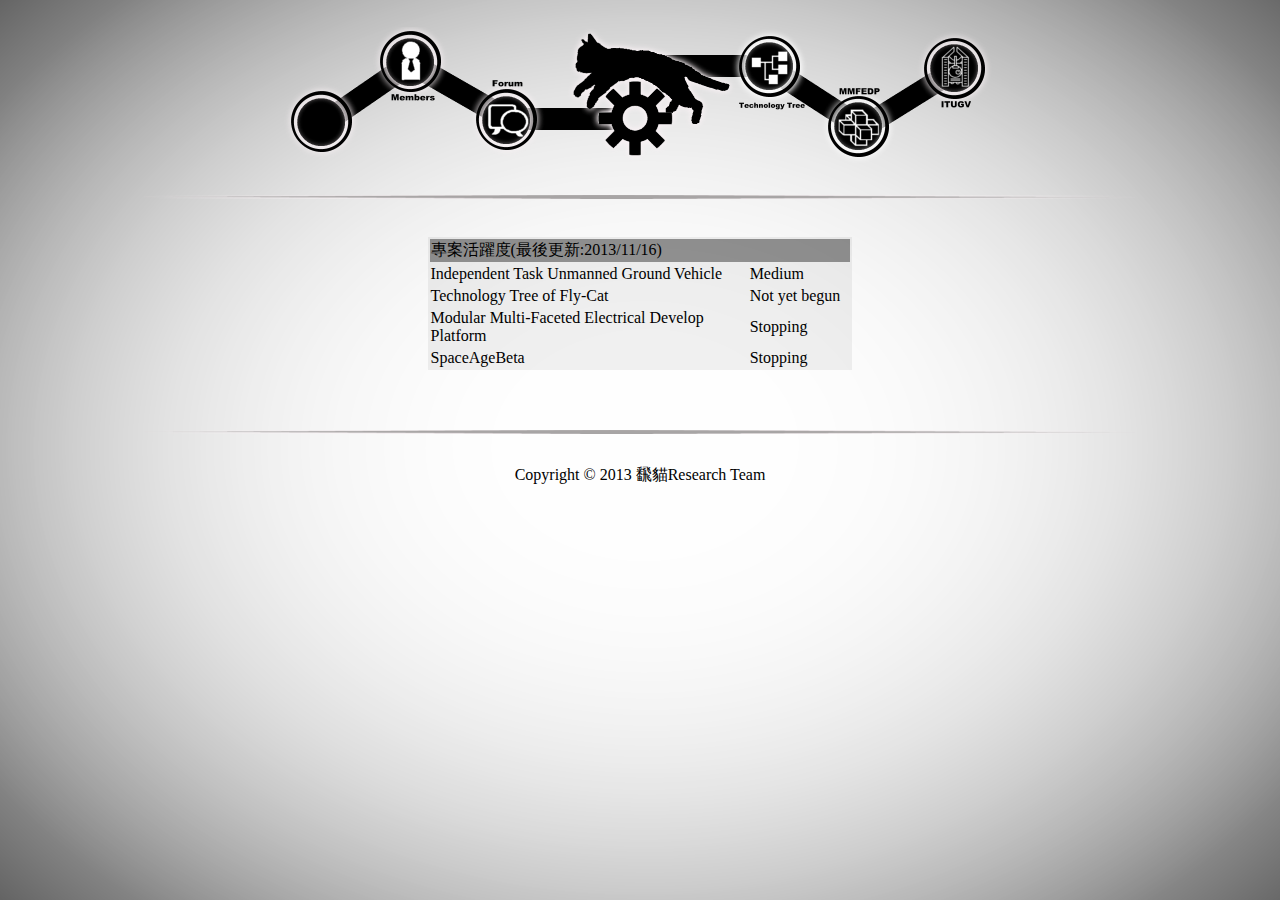
<file: docs/index.html>
<!DOCTYPE html PUBLIC "-//W3C//DTD XHTML 1.0 Transitional//EN" "http://www.w3.org/TR/xhtml1/DTD/xhtml1-transitional.dtd">
<html xmlns="http://www.w3.org/1999/xhtml">
<head>
<meta http-equiv="Content-Type" content="text/html; charset=utf-8" />
<title>Fly-Cat Research Team Data Management System</title>
<link href='ico.ico' rel='bookmark'/>
<link href='ico.ico' rel='shortcut icon'/>
<link href='ico.ico' rel='icon' type='image/gif'/>
<link type="text/css" rel="stylesheet" href="css/style.css">
</head>
<body bgcolor="white" background="images/Background.png" text="black" link=#3C3C3C vlink=#666666 alink=#CCCCCC bgproperties="fixed">
<div align="center">
  <table>
    <tr>
      <td><p align="center"><span style="font-size:28pt;"><img src="images/logo.png" alt="" width="800" height="137" border="0" usemap="#Map" /></span></p>
        <p align="center">
          <map name="Map" id="Map">
            <area shape="circle" coords="171,35,28" href="Members.html" alt="members" />
            <area shape="circle" coords="267,92,28" href="#" target="forum/index.php" alt="forum" />
            <area shape="circle" coords="714,41,28" href="ITUGV.html" alt="itugv" />
            <area shape="circle" coords="619,99,28" href="MMFEDP.html" alt="MMFEDP" />
            <area shape="circle" coords="530,39,28" href="#" alt="technologytree" />
            <area shape="circle" coords="394,68,69" href="index.html" alt="homepage" />
          </map>
      <img src="images/line.png" width="1000" height="34" /></p></td>
    </tr>
    <tr>
      <td><div align="center">
        <table width="910">
          <tr>
            <td width="240">&nbsp;</td>
            <td width="430"><div align="left">
              <table background="images/bg1.png">
                <tr>
                  <td colspan="2" background="images/bg2.png"><div align="left">專案活躍度(最後更新:2013/11/16)</div></td>
                  </tr>
                <tr>
                  <td width="316"><div align="left">Independent Task Unmanned Ground Vehicle</div></td>
                  <td width="100"><div align="left">Medium</div></td>
                  </tr>
                <tr>
                  <td><div align="left">Technology Tree of Fly-Cat</div></td>
                  <td><div align="left">Not yet begun</div></td>
                  </tr>
                <tr>
                  <td><div align="left">Modular Multi-Faceted Electrical Develop Platform</div></td>
                  <td><div align="left">Stopping</div></td>
                  </tr>
                <tr>
                  <td><div align="left">SpaceAgeBeta</div></td>
                  <td><div align="left">Stopping</div></td>
                  </tr>
              </table>
            </div></td>
            <td width="240">&nbsp;</td>
            </tr>
          <tr>
            <td width="240">&nbsp;</td>
            <td width="430">&nbsp;</td>
            <td width="240">&nbsp;</td>
            </tr>
        </table>
      </div></td>
    </tr>
    <tr>
      <td><div align="center">
        <p><img src="images/line.png" width="1000" height="34" /></p>
        <p>Copyright © 2013 飜貓Research Team</p>
      </div></td>
    </tr>
  </table>
</div>
</body>
</html>
</file>
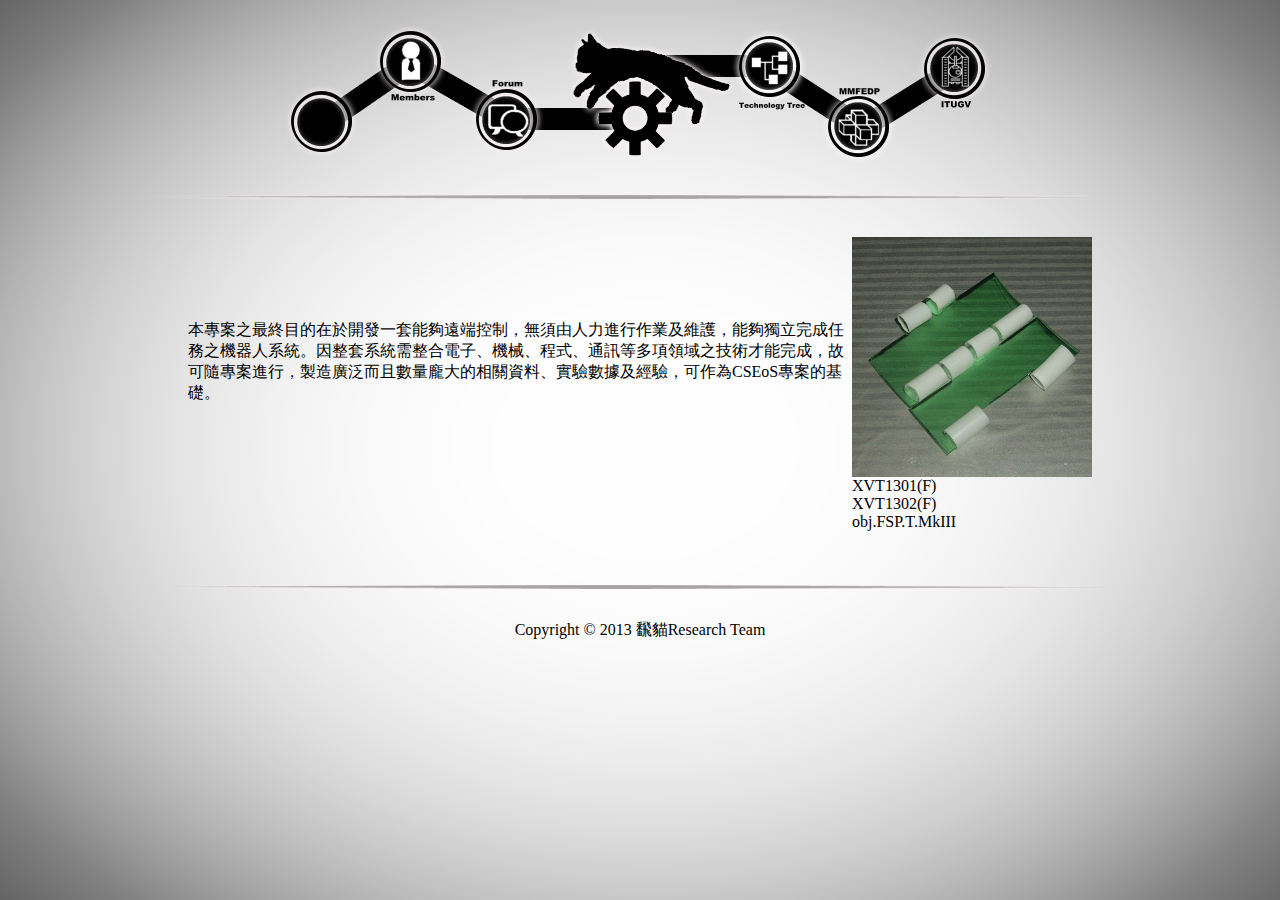
<file: docs/ITUGV.html>
<!DOCTYPE html PUBLIC "-//W3C//DTD XHTML 1.0 Transitional//EN" "http://www.w3.org/TR/xhtml1/DTD/xhtml1-transitional.dtd">
<html xmlns="http://www.w3.org/1999/xhtml">
<head>
<meta http-equiv="Content-Type" content="text/html; charset=utf-8" />
<title>Fly-Cat Research Team Data Management System</title>
<link href='ico.ico' rel='bookmark'/>
<link href='ico.ico' rel='shortcut icon'/>
<link href='ico.ico' rel='icon' type='image/gif'/>
</head>
<body bgcolor="white" background="images/Background.png" text="black" link=#3C3C3C vlink=#666666 alink=#CCCCCC bgproperties="fixed" style="background-repeat:no-repeat;background-attachment:fixed;background-position:center center">
<div align="center">
  <table>
    <tr>
      <td><p align="center"><span style="font-size:28pt;"><img src="images/logo.png" alt="" width="800" height="137" border="0" usemap="#Map" /></span></p>
        <p align="center">
          <map name="Map" id="Map">
            <area shape="circle" coords="171,35,28" href="#" alt="members" />
            <area shape="circle" coords="267,92,28" href="#" target="forum/index.php" alt="forum" />
            <area shape="circle" coords="714,41,28" href="#" alt="itugv" />
            <area shape="circle" coords="619,99,28" href="MMFEDP.html" alt="MMFEDP" />
            <area shape="circle" coords="530,39,28" href="#" alt="technologytree" />
            <area shape="circle" coords="394,68,69" href="index.html" alt="homepage" />
          </map>
      <img src="images/line.png" width="1000" height="34" /></p></td>
    </tr>
    <tr>
      <td><div align="center">
        <table width="910">
          <tr>
            <td height="249" colspan="2"><p>本專案之最終目的在於開發一套能夠遠端控制，無須由人力進行作業及維護，能夠獨立完成任務之機器人系統。因整套系統需整合電子、機械、程式、通訊等多項領域之技術才能完成，故可隨專案進行，製造廣泛而且數量龐大的相關資料、實驗數據及經驗，可作為CSEoS專案的基礎。</p></td>
            <td width="240" rowspan="2"><img src="images/obj.FSP.T.MkIII.jpg" alt="" width="240" height="240" /><br />
              XVT1301(F)<br />
              XVT1302(F)<br />
              obj.FSP.T.MkIII<br />
              </p></td>
          </tr>
          <tr>
            <td colspan="2">&nbsp;</td>
          </tr>
        </table>
      </div></td>
    </tr>
    <tr>
      <td><div align="center">
        <p><img src="images/line.png" width="1000" height="34" /></p>
        <p>Copyright © 2013 飜貓Research Team</p>
      </div></td>
    </tr>
  </table>
</div>
</body>
</html>
</file>
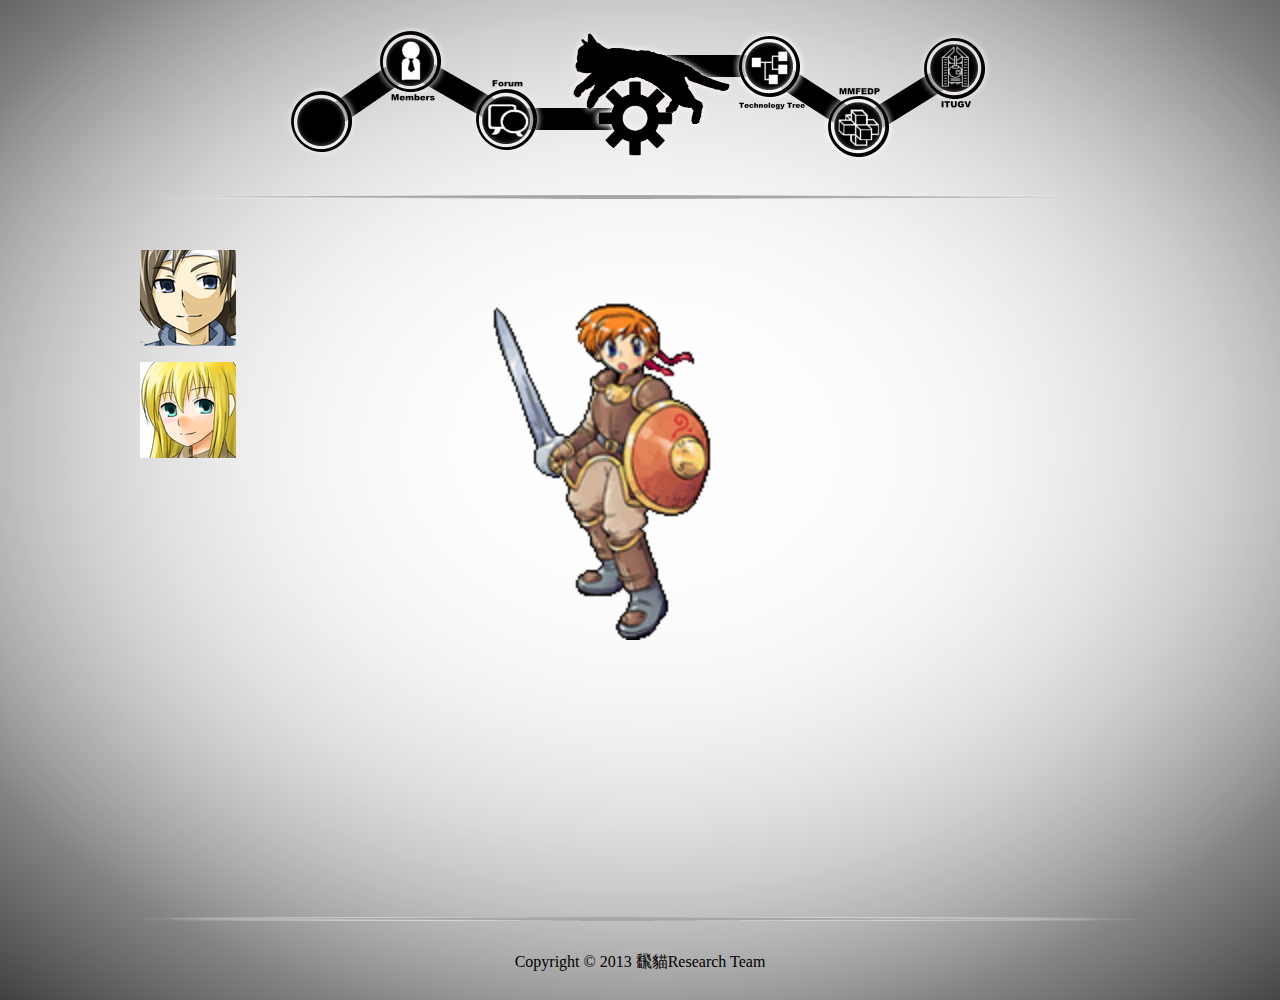
<file: docs/Members.html>
<!DOCTYPE html PUBLIC "-//W3C//DTD XHTML 1.0 Transitional//EN" "http://www.w3.org/TR/xhtml1/DTD/xhtml1-transitional.dtd">
<html xmlns="http://www.w3.org/1999/xhtml">
<head>
<meta http-equiv="Content-Type" content="text/html; charset=utf-8" />
<title>Fly-Cat Research Team Data Management System</title>
<link href='ico.ico' rel='bookmark'/>
<link href='ico.ico' rel='shortcut icon'/>
<link href='ico.ico' rel='icon' type='image/gif'/>
<link type="text/css" rel="stylesheet" href="css/style.css">
<link type="text/css" rel="stylesheet" href="css/members.css">
<script src="js/members.js" type=text/javascript></script>
</head>
<body bgcolor="white" background="images/Background.png" text="black" link=#3C3C3C vlink=#666666 alink=#CCCCCC bgproperties="fixed">
<div align="center">
  <table>
    <tr>
      <td><p align="center"><span style="font-size:28pt;"><img src="images/logo.png" alt="" width="800" height="137" border="0" usemap="#Map" /></span></p>
        <p align="center">
          <map name="Map" id="Map">
            <area shape="circle" coords="171,35,28" href="#" alt="members" />
            <area shape="circle" coords="267,92,28" href="#" target="forum/index.php" alt="forum" />
            <area shape="circle" coords="714,41,28" href="#" alt="itugv" />
            <area shape="circle" coords="619,99,28" href="MMFEDP.html" alt="MMFEDP" />
            <area shape="circle" coords="530,39,28" href="#" alt="technologytree" />
            <area shape="circle" coords="394,68,69" href="index.html" alt="homepage" />
          </map>
      <img src="images/line.png" width="1000" height="34" /></p></td>
    </tr>
    <tr>
      <td>
        <div align="center" id="image1"><img src="images/001-Fighter01.png" width="222" height="340" /></div>
		<div align="center" id="image2"><img src="images/019-Thief04.png" width="240" height="330" /></div>
		
        <p><a href="#"><img src="images/f9.png" width="96" height="96" border="0" onmouseover="MM_showHideLayers('image1','','show','image2','','hide')" /></a></p>
        <p><a href="#"><img src="images/f7.png"  width="96" height="96" border="0" onmouseover="MM_showHideLayers('image1','','hide','image2','','show')" /></a></p>
        <p>&nbsp;</p>
        <p>&nbsp;</p>
        <p>&nbsp;</p>
        <p>&nbsp;</p>
        <p>&nbsp;</p>
        <p>&nbsp;</p>
        <p>&nbsp;</p>
        <p>&nbsp;</p>
        <p>&nbsp;</p>
        <p>&nbsp;</p>
        <p>&nbsp;</p>
        <p>&nbsp;</p>
      </td>
    </tr>
    <tr>
      <td><div align="center">
        <p><img src="images/line.png" width="1000" height="34" /></p>
        <p>Copyright © 2013 飜貓Research Team</p>
      </div></td>
    </tr>
  </table>
</div>
</body>
</html>
</file>
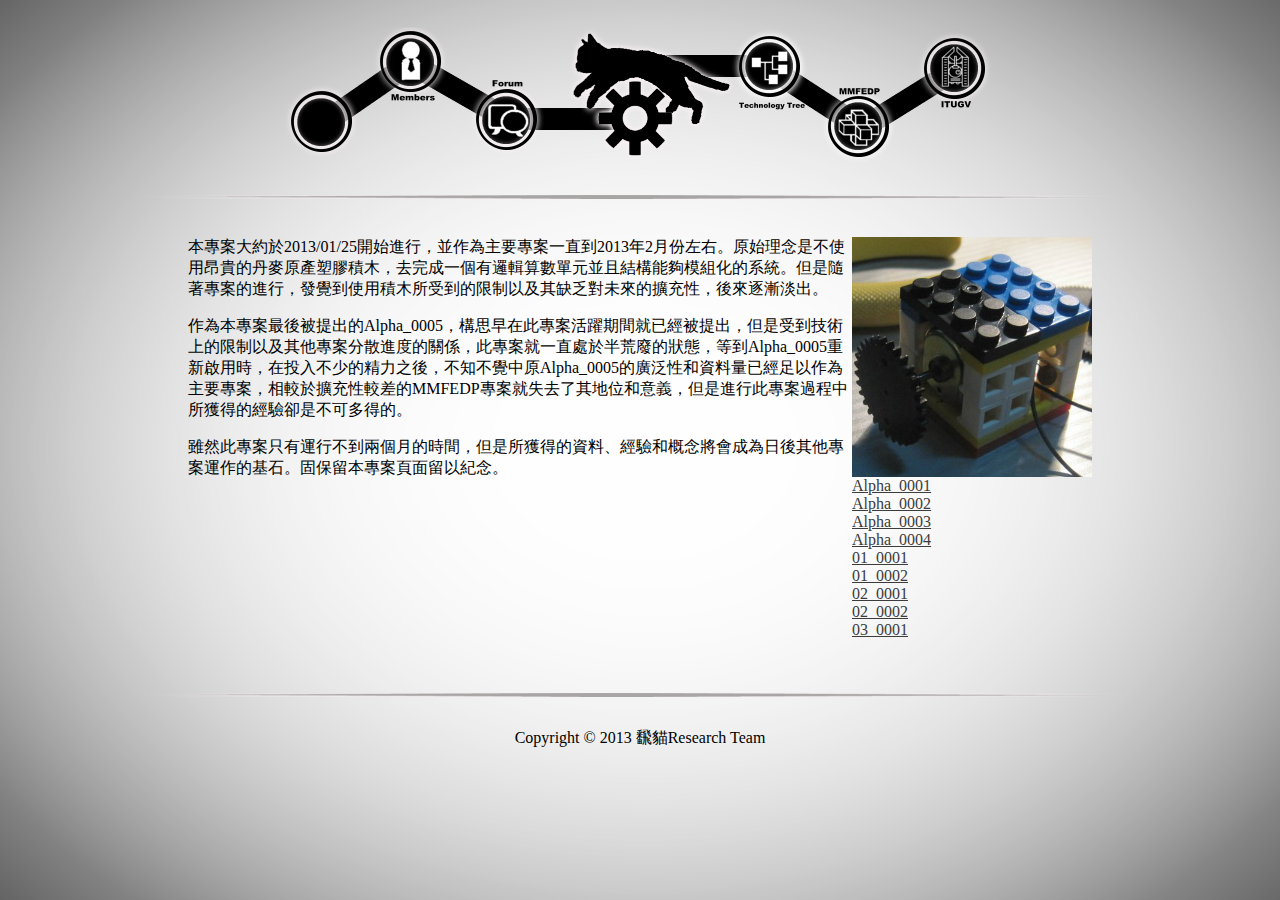
<file: docs/MMFEDP.html>
<!DOCTYPE html PUBLIC "-//W3C//DTD XHTML 1.0 Transitional//EN" "http://www.w3.org/TR/xhtml1/DTD/xhtml1-transitional.dtd">
<html xmlns="http://www.w3.org/1999/xhtml">
<head>
<meta http-equiv="Content-Type" content="text/html; charset=utf-8" />
<title>Fly-Cat Research Team Data Management System</title>
<link href='ico.ico' rel='bookmark'/>
<link href='ico.ico' rel='shortcut icon'/>
<link href='ico.ico' rel='icon' type='image/gif'/>
</head>
<body bgcolor="white" background="images/Background.png" text="black" link=#3C3C3C vlink=#666666 alink=#CCCCCC bgproperties="fixed" style="background-repeat:no-repeat;background-attachment:fixed;background-position:center center">
<div align="center">
  <table>
    <tr>
      <td><p align="center"><span style="font-size:28pt;"><img src="images/logo.png" alt="" width="800" height="137" border="0" usemap="#Map" /></span></p>
        <p align="center">
          <map name="Map" id="Map">
            <area shape="circle" coords="171,35,28" href="#" alt="members" />
            <area shape="circle" coords="267,92,28" href="#" target="forum/index.php" alt="forum" />
            <area shape="circle" coords="714,41,28" href="#" alt="itugv" />
            <area shape="circle" coords="619,99,28" href="MMFEDP.html" alt="MMFEDP" />
            <area shape="circle" coords="530,39,28" href="#" alt="technologytree" />
            <area shape="circle" coords="394,68,69" href="index.html" alt="homepage" />
          </map>
      <img src="images/line.png" width="1000" height="34" /></p></td>
    </tr>
    <tr>
      <td><div align="center">
        <table width="910">
          <tr>
            <td height="249" colspan="2"><div align="left">本專案大約於2013/01/25開始進行，並作為主要專案一直到2013年2月份左右。原始理念是不使用昂貴的丹麥原產塑膠積木，去完成一個有邏輯算數單元並且結構能夠模組化的系統。但是隨著專案的進行，發覺到使用積木所受到的限制以及其缺乏對未來的擴充性，後來逐漸淡出。
              </p>
            </div>
              <p align="left">作為本專案最後被提出的Alpha_0005，構思早在此專案活躍期間就已經被提出，但是受到技術上的限制以及其他專案分散進度的關係，此專案就一直處於半荒廢的狀態，等到Alpha_0005重新啟用時，在投入不少的精力之後，不知不覺中原Alpha_0005的廣泛性和資料量已經足以作為主要專案，相較於擴充性較差的MMFEDP專案就失去了其地位和意義，但是進行此專案過程中所獲得的經驗卻是不可多得的。</p>
              <p align="left">雖然此專案只有運行不到兩個月的時間，但是所獲得的資料、經驗和概念將會成為日後其他專案運作的基石。固保留本專案頁面留以紀念。</p></td>
            <td width="240" rowspan="2"><img src="images/database/01_0001.jpg" width="240" height="240" /><br>
              <a href="MMFEDP_Alpha_0001.html">Alpha_0001</a><br>
                <a href="MMFEDP_Alpha_0002.html">Alpha_0002</a><br>
                <a href="MMFEDP_Alpha_0003.html">Alpha_0003</a><br>
                <a href="MMFEDP_Alpha_0004.html">Alpha_0004</a><br>
                <a href="MMFEDP_01_0001.html">01_0001</a><br>
                <a href="MMFEDP_01_0002.html">01_0002</a><br>
                <a href="MMFEDP_02_0001.html">02_0001</a><br>
                <a href="MMFEDP_02_0002.html">02_0002</a><br>
                <a href="MMFEDP_03_0001.html">03_0001</a><br>
              </p></td>
          </tr>
          <tr>
            <td colspan="2">&nbsp;</td>
            </tr>
          </table>
      </div></td>
    </tr>
    <tr>
      <td><div align="center">
        <p><img src="images/line.png" width="1000" height="34" /></p>
        <p>Copyright © 2013 飜貓Research Team</p>
      </div></td>
    </tr>
  </table>
</div>
</body>
</html>
</file>
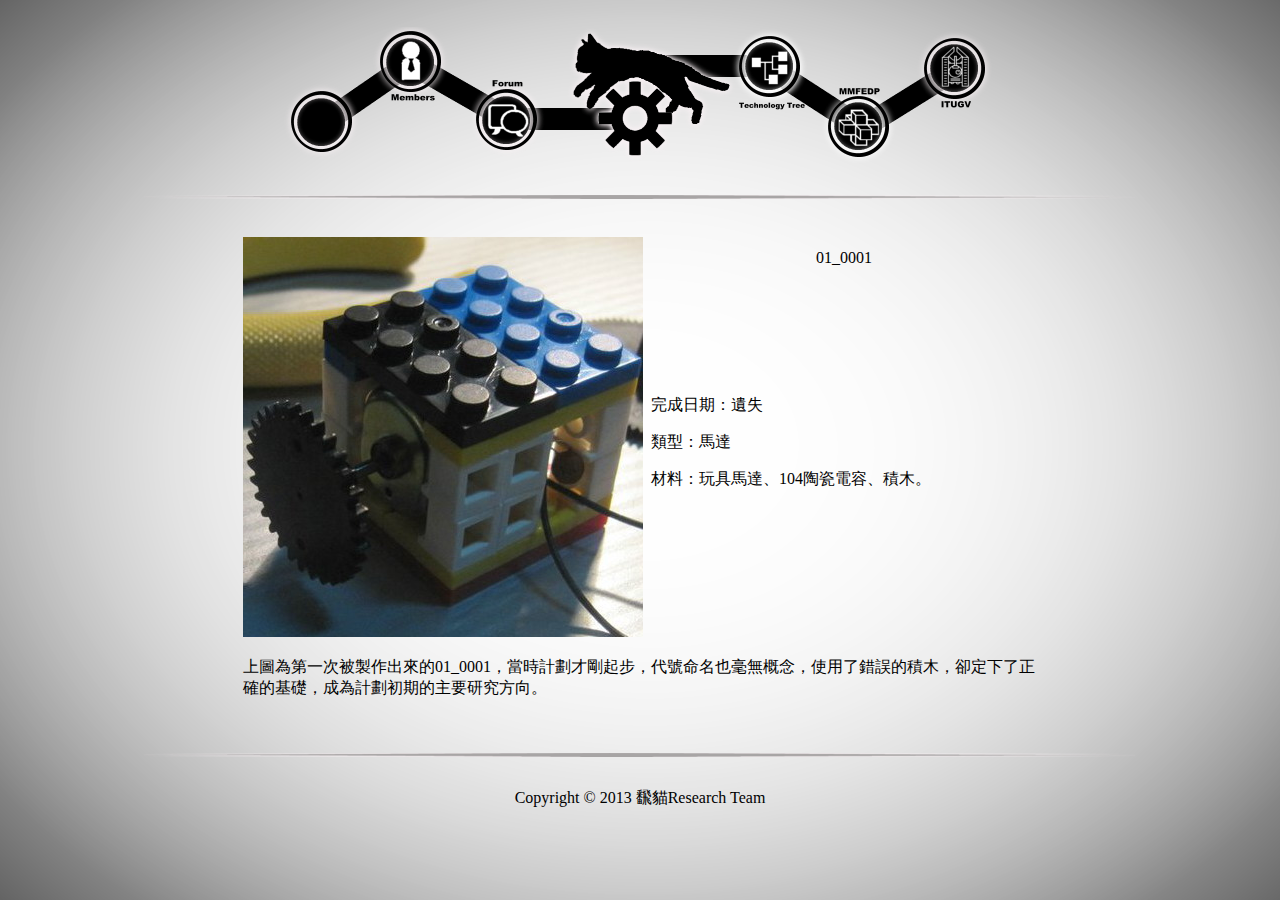
<file: docs/MMFEDP_01_0001.html>
<!DOCTYPE html PUBLIC "-//W3C//DTD XHTML 1.0 Transitional//EN" "http://www.w3.org/TR/xhtml1/DTD/xhtml1-transitional.dtd">
<html xmlns="http://www.w3.org/1999/xhtml">
<head>
<meta http-equiv="Content-Type" content="text/html; charset=utf-8" />
<title>Fly-Cat Research Team Data Management System</title>
<link href='ico.ico' rel='bookmark'/>
<link href='ico.ico' rel='shortcut icon'/>
<link href='ico.ico' rel='icon' type='image/gif'/>
</head>
<body bgcolor="white" background="images/Background.png" text="black" link=#3C3C3C vlink=#666666 alink=#CCCCCC bgproperties="fixed" style="background-repeat:no-repeat;background-attachment:fixed;background-position:center center">
<div align="center">
  <table>
    <tr>
      <td><p align="center"><span style="font-size:28pt;"><img src="images/logo.png" alt="" width="800" height="137" border="0" usemap="#Map" /></span></p>
        <p align="center">
          <map name="Map" id="Map">
            <area shape="circle" coords="171,35,28" href="#" alt="members" />
            <area shape="circle" coords="267,91,28" href="#" target="forum/index.php" alt="forum" />
            <area shape="circle" coords="714,41,28" href="#" alt="itugv" />
            <area shape="circle" coords="619,99,28" href="MMFEDP.html" alt="MMFEDP" />
            <area shape="circle" coords="530,39,28" href="#" alt="technologytree" />
            <area shape="circle" coords="394,68,69" href="index.html" alt="homepage" />
          </map>
      <img src="images/line.png" width="1000" height="34" /></p></td>
    </tr>
    <tr>
      <td><div align="center">
        <table width="800" border="0">
          <tr>
            <td width="404" rowspan="2"><a target="_blank" href="images/database/01_0001.jpg"><img src="images/database/01_0001.jpg" width="400" height="400" /></a></td>
            <td width="386"><div align="center">01_0001</div></td>
            </tr>
          <tr>
            <td><p>完成日期：遺失</p>
              <p>類型：馬達</p>
              <p>材料：玩具馬達、104陶瓷電容、積木。</p>
              <p>&nbsp;</p></td>
            </tr>
          <tr>
            <td colspan="2"><p>上圖為第一次被製作出來的01_0001，當時計劃才剛起步，代號命名也毫無概念，使用了錯誤的積木，卻定下了正確的基礎，成為計劃初期的主要研究方向。</p></td>
            </tr>
        </table>
      </div></td>
    </tr>
    <tr>
      <td><div align="center">
        <p><img src="images/line.png" width="1000" height="34" /></p>
        <p>Copyright © 2013 飜貓Research Team</p>
      </div></td>
    </tr>
  </table>
</div>
</body>
</html>
</file>
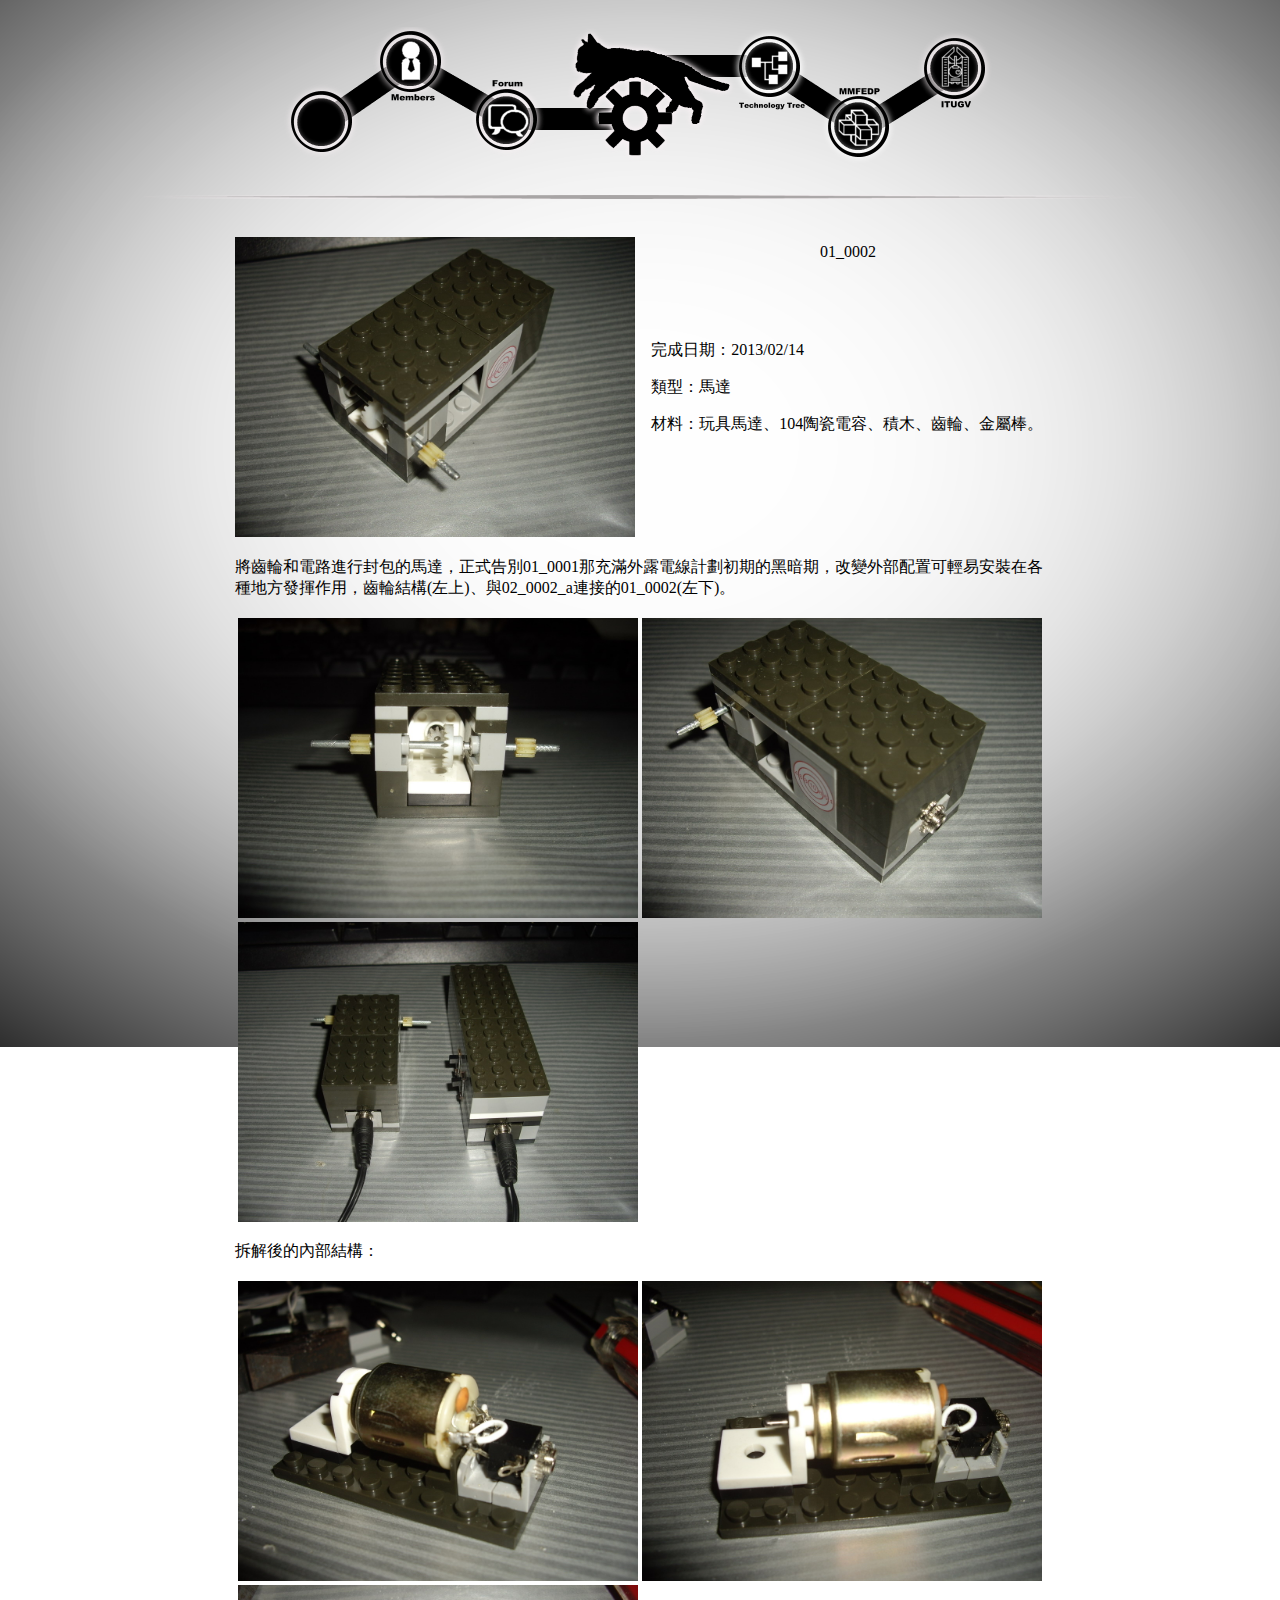
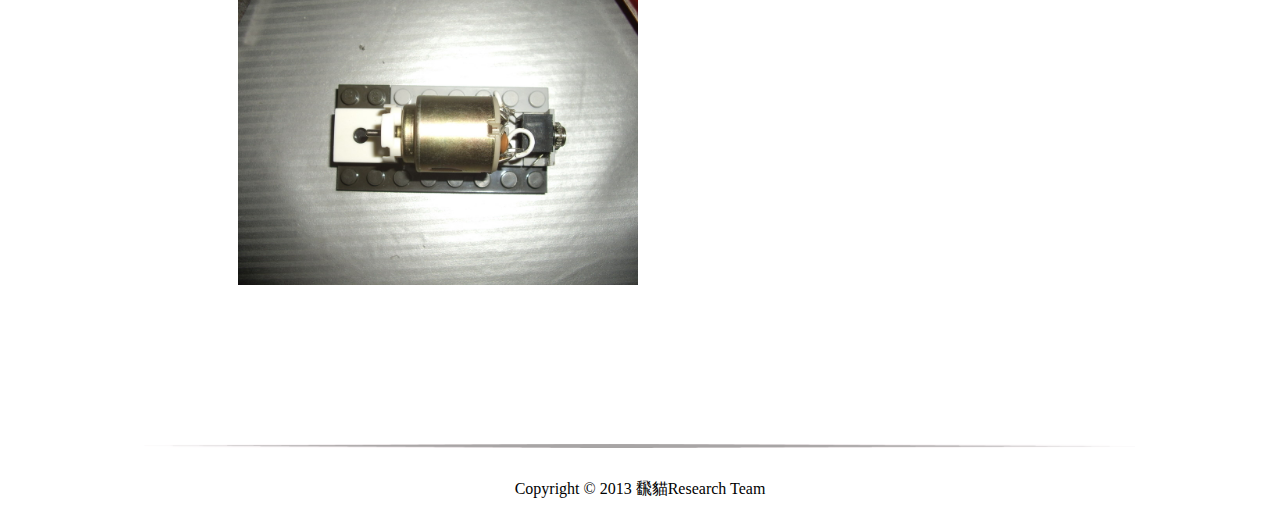
<file: docs/MMFEDP_01_0002.html>
<!DOCTYPE html PUBLIC "-//W3C//DTD XHTML 1.0 Transitional//EN" "http://www.w3.org/TR/xhtml1/DTD/xhtml1-transitional.dtd">
<html xmlns="http://www.w3.org/1999/xhtml">
<head>
<meta http-equiv="Content-Type" content="text/html; charset=utf-8" />
<title>Fly-Cat Research Team Data Management System</title>
<link href='ico.ico' rel='bookmark'/>
<link href='ico.ico' rel='shortcut icon'/>
<link href='ico.ico' rel='icon' type='image/gif'/>
</head>
<body bgcolor="white" background="images/Background.png" text="black" link=#3C3C3C vlink=#666666 alink=#CCCCCC bgproperties="fixed" style="background-repeat:no-repeat;background-attachment:fixed;background-position:center center">
<div align="center">
  <table>
    <tr>
      <td><p align="center"><span style="font-size:28pt;"><img src="images/logo.png" alt="" width="800" height="137" border="0" usemap="#Map" /></span></p>
        <p align="center">
          <map name="Map" id="Map">
            <area shape="circle" coords="171,35,28" href="#" alt="members" />
            <area shape="circle" coords="267,91,28" href="#" target="forum/index.php" alt="forum" />
            <area shape="circle" coords="714,41,28" href="#" alt="itugv" />
            <area shape="circle" coords="619,99,28" href="MMFEDP.html" alt="MMFEDP" />
            <area shape="circle" coords="530,39,28" href="#" alt="technologytree" />
            <area shape="circle" coords="394,68,69" href="index.html" alt="homepage" />
          </map>
      <img src="images/line.png" width="1000" height="34" /></p></td>
    </tr>
    <tr>
      <td>
        <div align="center">
          <table width="800" border="0">
            <tr>
              <td width="404" rowspan="2"><a target="_blank" href="images/database/01_0002.jpg"><img src="images/database/01_0002.jpg" width="400" height="300" /></a></td>
              <td width="386"><div align="center">01_0002</div></td>
              </tr>
            <tr>
              <td><p>完成日期：2013/02/14</p>
                <p>類型：馬達</p>
                <p>材料：玩具馬達、104陶瓷電容、積木、齒輪、金屬棒。</p>
                <p>&nbsp;</p></td>
              </tr>
            <tr>
              <td colspan="2"><p>將齒輪和電路進行封包的馬達，正式告別01_0001那充滿外露電線計劃初期的黑暗期，改變外部配置可輕易安裝在各種地方發揮作用，齒輪結構(左上)、與02_0002_a連接的01_0002(左下)。</p>
                <table width="800" border="0">
                  <tr>
                    <td><a target="_blank" href="images/database/01_0002_01.jpg"><img src="images/database/01_0002_01.jpg" width="400" height="300" /></a></td>
                    <td><a target="_blank" href="images/database/01_0002_02.jpg"><img src="images/database/01_0002_02.jpg" width="400" height="300" /></a></td>
                    </tr>
                  <tr>
                    <td><a target="_blank" href="images/database/01_0002_03.jpg"><img src="images/database/01_0002_03.jpg" width="400" height="300" /></a></td>
                    <td>&nbsp;</td>
                    </tr>
                  </table>
                <p>拆解後的內部結構：</p>
                <table width="800" border="0">
                  <tr>
                    <td><a target="_blank" href="images/database/01_0002_04.jpg"><img src="images/database/01_0002_04.jpg" width="400" height="300" /></a></td>
                    <td><a target="_blank" href="images/database/01_0002_05.jpg"><img src="images/database/01_0002_05.jpg" width="400" height="300" /></a></td>
                    </tr>
                  <tr>
                    <td><a target="_blank" href="images/database/01_0002_06.jpg"><img src="images/database/01_0002_06.jpg" width="400" height="300" /></a></td>
                    <td>&nbsp;</td>
                    </tr>
                  </table>
                <p>&nbsp;</p>
                <p>&nbsp;</p>
                <p>&nbsp;</p></td>
              </tr>
          </table>
      </div></td>
    </tr>
    <tr>
      <td><div align="center">
        <p><img src="images/line.png" width="1000" height="34" /></p>
        <p>Copyright © 2013 飜貓Research Team</p>
      </div></td>
    </tr>
  </table>
</div>
</body>
</html>
</file>
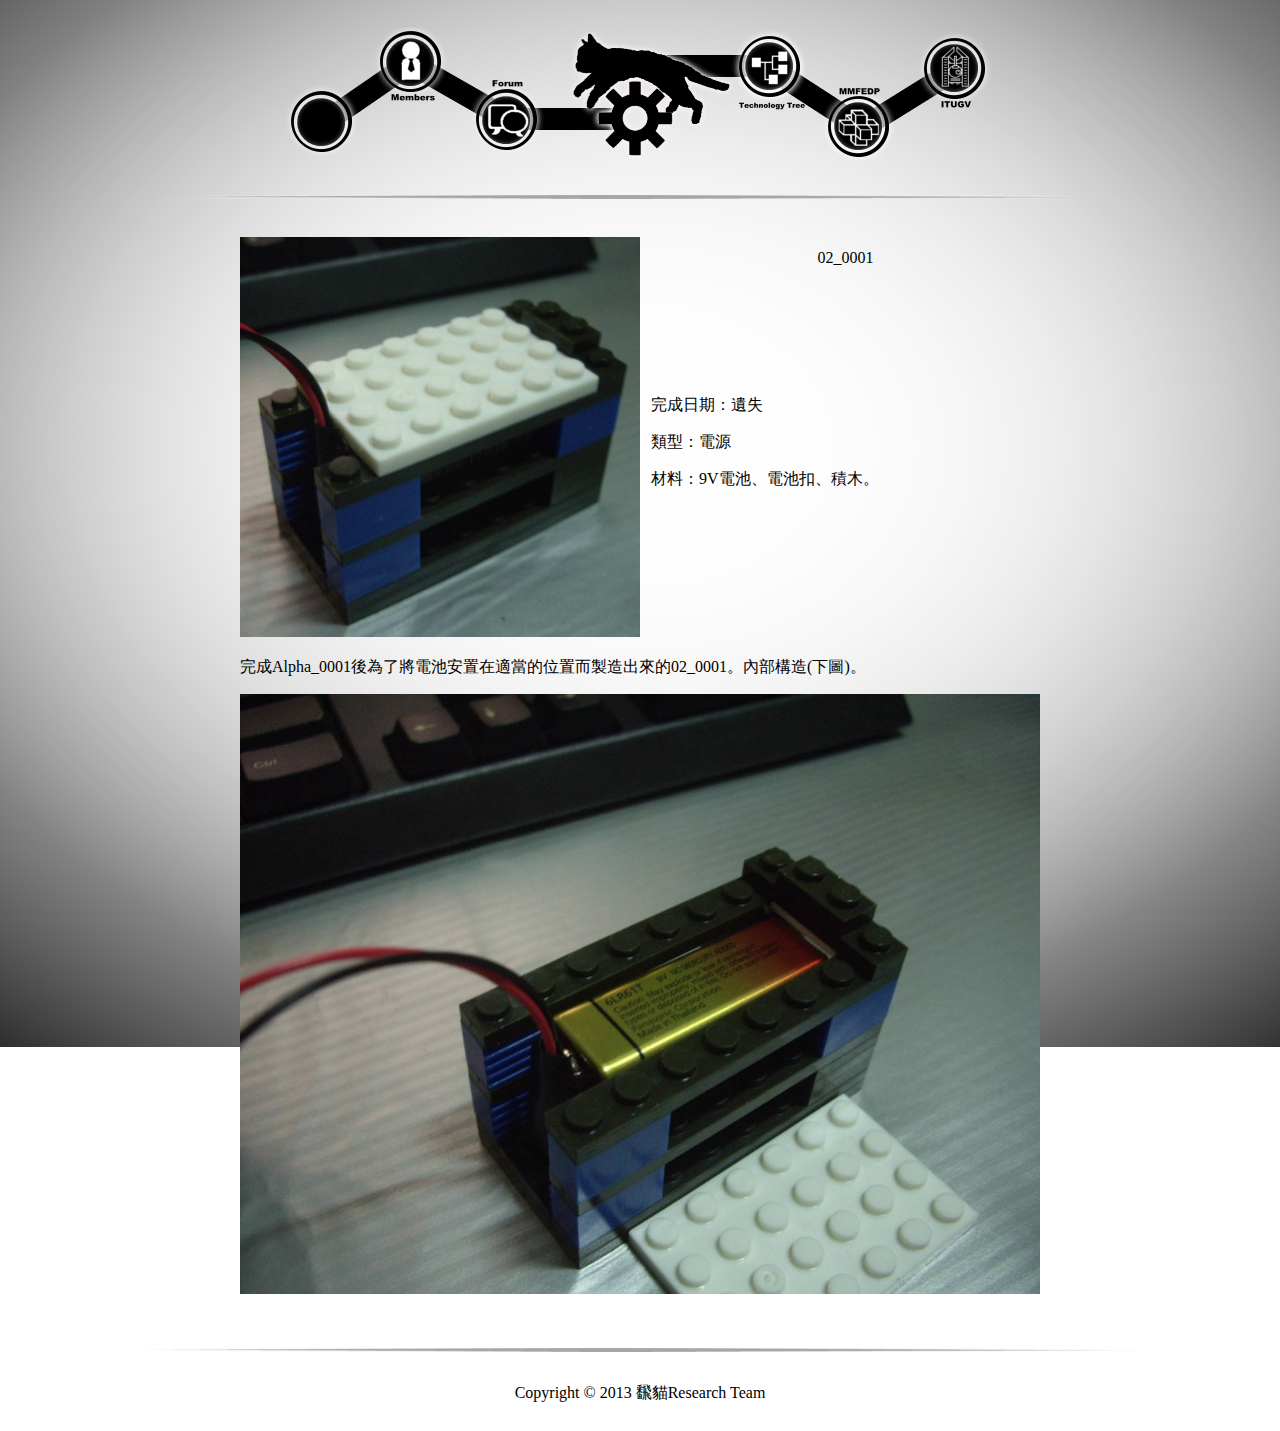
<file: docs/MMFEDP_02_0001.html>
<!DOCTYPE html PUBLIC "-//W3C//DTD XHTML 1.0 Transitional//EN" "http://www.w3.org/TR/xhtml1/DTD/xhtml1-transitional.dtd">
<html xmlns="http://www.w3.org/1999/xhtml">
<head>
<meta http-equiv="Content-Type" content="text/html; charset=utf-8" />
<title>Fly-Cat Research Team Data Management System</title>
<link href='ico.ico' rel='bookmark'/>
<link href='ico.ico' rel='shortcut icon'/>
<link href='ico.ico' rel='icon' type='image/gif'/>
</head>
<body bgcolor="white" background="images/Background.png" text="black" link=#3C3C3C vlink=#666666 alink=#CCCCCC bgproperties="fixed" style="background-repeat:no-repeat;background-attachment:fixed;background-position:center center">
<div align="center">
  <table>
    <tr>
      <td><p align="center"><span style="font-size:28pt;"><img src="images/logo.png" alt="" width="800" height="137" border="0" usemap="#Map" /></span></p>
        <p align="center">
          <map name="Map" id="Map">
            <area shape="circle" coords="171,35,28" href="#" alt="members" />
            <area shape="circle" coords="267,91,28" href="#" target="forum/index.php" alt="forum" />
            <area shape="circle" coords="714,41,28" href="#" alt="itugv" />
            <area shape="circle" coords="619,99,28" href="MMFEDP.html" alt="MMFEDP" />
            <area shape="circle" coords="530,39,28" href="#" alt="technologytree" />
            <area shape="circle" coords="394,68,69" href="index.html" alt="homepage" />
          </map>
      <img src="images/line.png" width="1000" height="34" /></p></td>
    </tr>
    <tr>
      <td><div align="center">
        <table width="800" border="0">
    <tr>
      <td width="404" rowspan="2"><a target="_blank" href="images/database/02_0001.jpg"><img src="images/database/02_0001.jpg" width="400" height="400" /></a></td>
      <td width="386"><div align="center">02_0001</div></td>
    </tr>
    <tr>
      <td><p>完成日期：遺失</p>
        <p>類型：電源</p>
        <p>材料：9V電池、電池扣、積木。</p>
<p>&nbsp;</p></td>
    </tr>
    <tr>
      <td colspan="2"><p>完成Alpha_0001後為了將電池安置在適當的位置而製造出來的02_0001。內部構造(下圖)。</p>
      <p><a target="_blank" href="images/database/02_0001_02.jpg"><img src="images/database/02_0001_02.jpg" width="800" height="600" /></a></p></td>
    </tr>
  </table>
      </div></td>
    </tr>
    <tr>
      <td><div align="center">
        <p><img src="images/line.png" width="1000" height="34" /></p>
        <p>Copyright © 2013 飜貓Research Team</p>
      </div></td>
    </tr>
  </table>
</div>
</body>
</html>
</file>
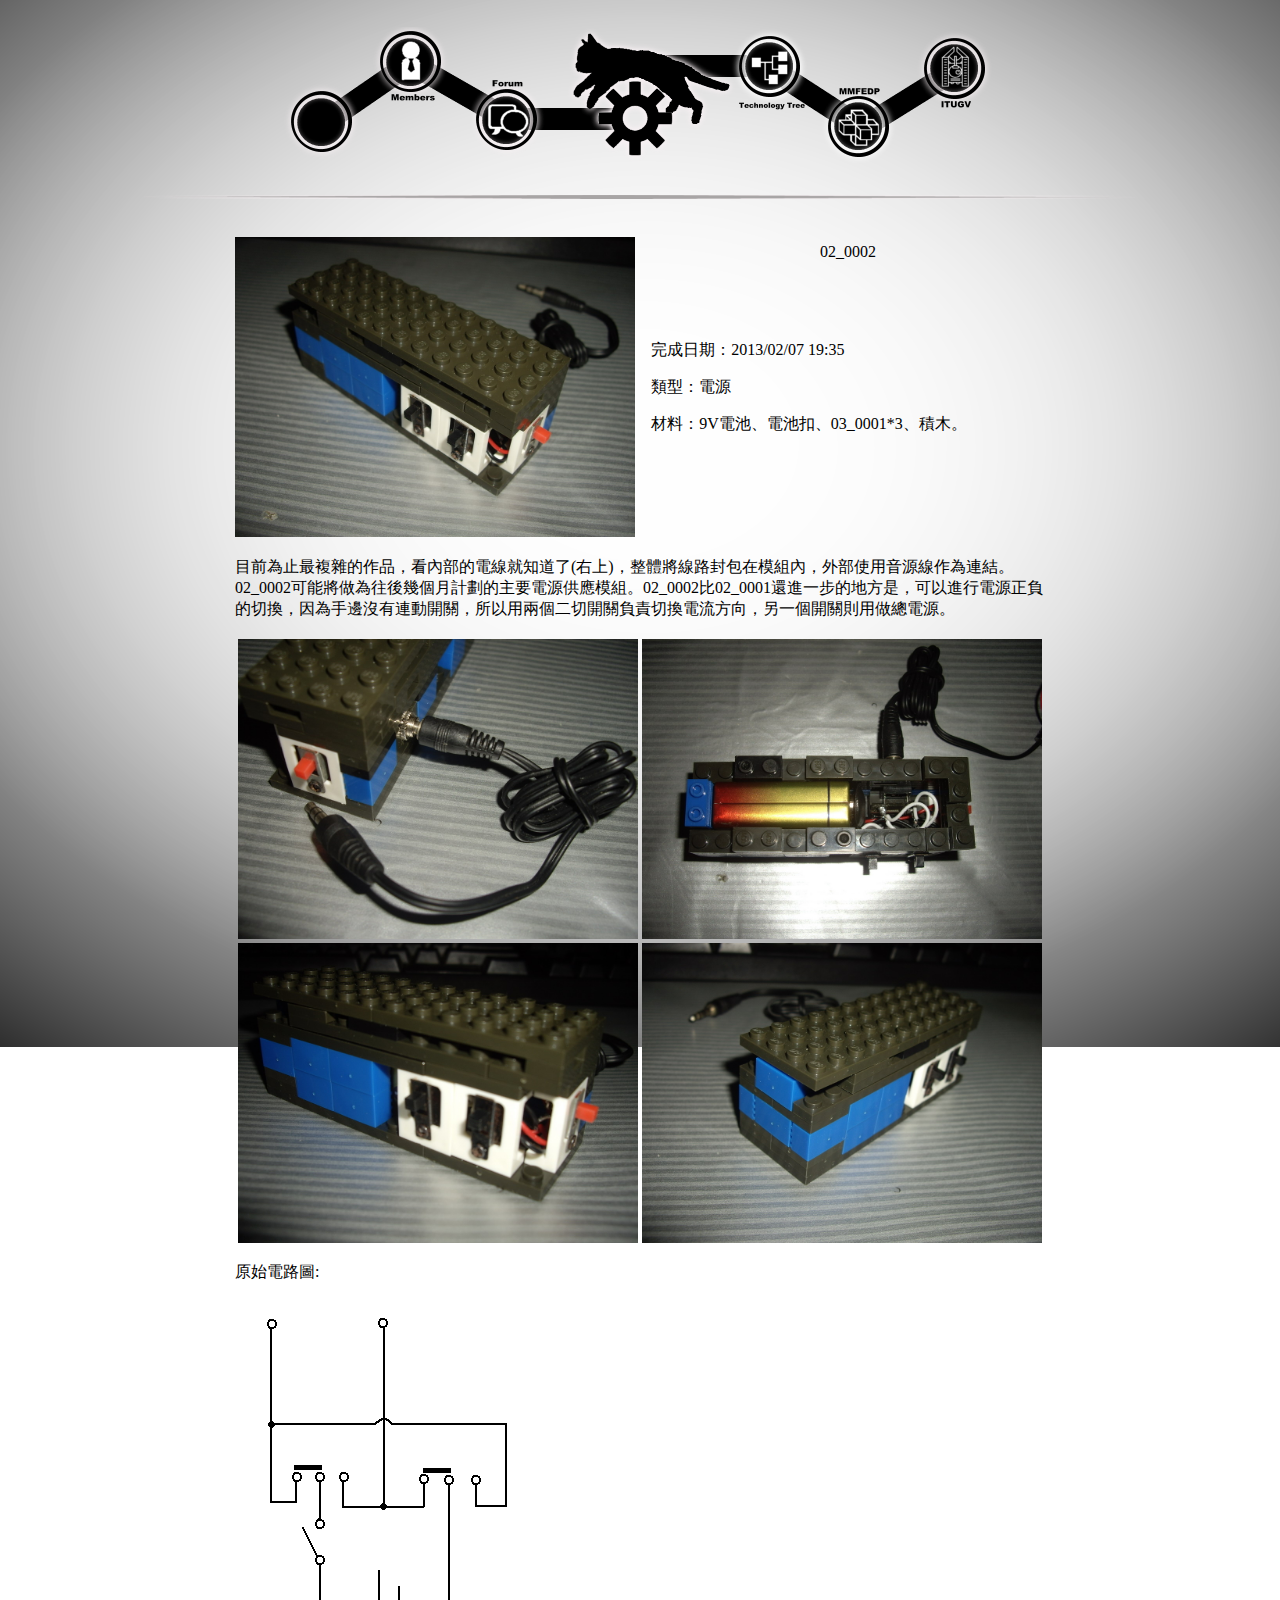
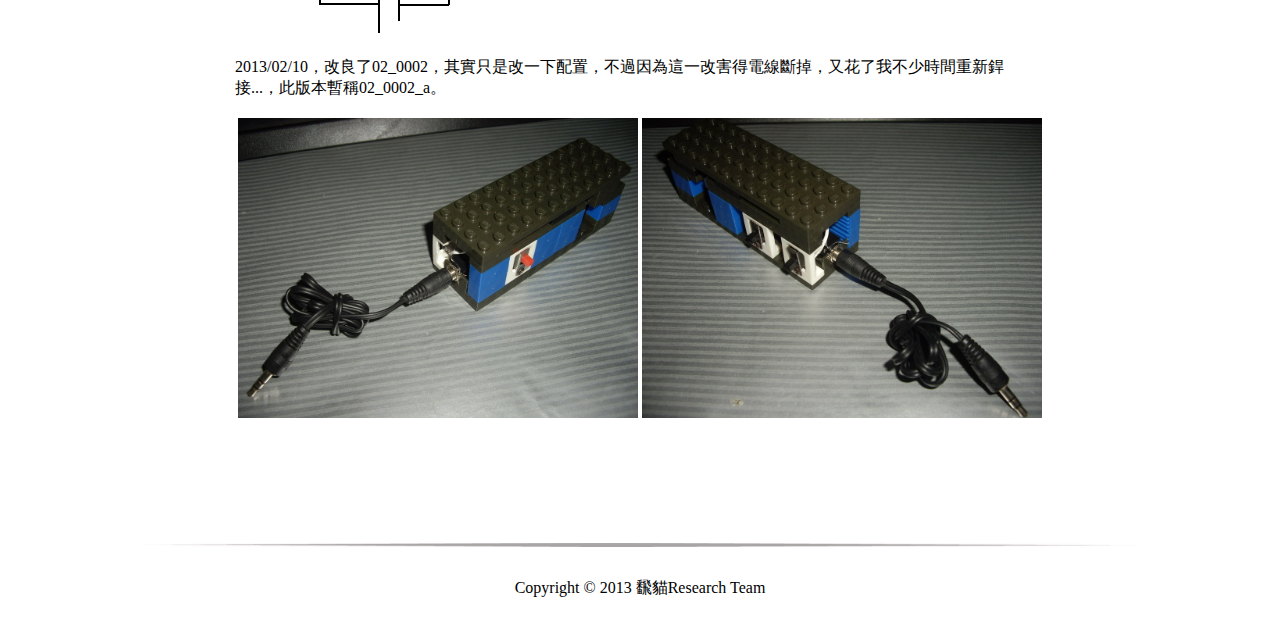
<file: docs/MMFEDP_02_0002.html>
<!DOCTYPE html PUBLIC "-//W3C//DTD XHTML 1.0 Transitional//EN" "http://www.w3.org/TR/xhtml1/DTD/xhtml1-transitional.dtd">
<html xmlns="http://www.w3.org/1999/xhtml">
<head>
<meta http-equiv="Content-Type" content="text/html; charset=utf-8" />
<title>Fly-Cat Research Team Data Management System</title>
<link href='ico.ico' rel='bookmark'/>
<link href='ico.ico' rel='shortcut icon'/>
<link href='ico.ico' rel='icon' type='image/gif'/>
</head>
<body bgcolor="white" background="images/Background.png" text="black" link=#3C3C3C vlink=#666666 alink=#CCCCCC bgproperties="fixed" style="background-repeat:no-repeat;background-attachment:fixed;background-position:center center">
<div align="center">
  <table>
    <tr>
      <td><p align="center"><span style="font-size:28pt;"><img src="images/logo.png" alt="" width="800" height="137" border="0" usemap="#Map" /></span></p>
        <p align="center">
          <map name="Map" id="Map">
            <area shape="circle" coords="171,35,28" href="#" alt="members" />
            <area shape="circle" coords="267,91,28" href="#" target="forum/index.php" alt="forum" />
            <area shape="circle" coords="714,41,28" href="#" alt="itugv" />
            <area shape="circle" coords="619,99,28" href="MMFEDP.html" alt="MMFEDP" />
            <area shape="circle" coords="530,39,28" href="#" alt="technologytree" />
            <area shape="circle" coords="394,68,69" href="index.html" alt="homepage" />
          </map>
      <img src="images/line.png" width="1000" height="34" /></p></td>
    </tr>
    <tr>
      <td><div align="center">
        <table width="800" border="0">
    <tr>
      <td width="404" rowspan="2"><a target="_blank" href="images/database/02_0002.jpg"><img src="images/database/02_0002.jpg" width="400" height="300" /></a></td>
      <td width="386"><div align="center">02_0002</div></td>
    </tr>
    <tr>
      <td><p>完成日期：2013/02/07 19:35</p>
        <p>類型：電源</p>
        <p>材料：9V電池、電池扣、03_0001*3、積木。</p>
<p>&nbsp;</p></td>
    </tr>
    <tr>
      <td colspan="2"><p>目前為止最複雜的作品，看內部的電線就知道了(右上)，整體將線路封包在模組內，外部使用音源線作為連結。02_0002可能將做為往後幾個月計劃的主要電源供應模組。02_0002比02_0001還進一步的地方是，可以進行電源正負的切換，因為手邊沒有連動開關，所以用兩個二切開關負責切換電流方向，另一個開關則用做總電源。</p>
        <table width="800" border="0">
          <tr>
            <td><a target="_blank" href="images/database/02_0002_01.jpg"><img src="images/database/02_0002_01.jpg" width="400" height="300" /></a></td>
            <td><a target="_blank" href="images/database/02_0002_02.jpg"><img src="images/database/02_0002_02.jpg" width="400" height="300" /></a></td>
          </tr>
          <tr>
            <td><a target="_blank" href="images/database/02_0002_03.jpg"><img src="images/database/02_0002_03.jpg" width="400" height="300" /></a></td>
            <td><a target="_blank" href="images/database/02_0002_04.jpg"><img src="images/database/02_0002_04.jpg" width="400" height="300" /></a></td>
          </tr>
        </table>
      <p>原始電路圖:</p>
      <p><a target="_blank" href="images/database/02_0002_05.png"><img src="images/database/02_0002_05.png" width="305" height="342" /></a></p>
      <p>2013/02/10，改良了02_0002，其實只是改一下配置，不過因為這一改害得電線斷掉，又花了我不少時間重新銲接...，此版本暫稱02_0002_a。</p>
      <table width="800" border="0">
        <tr>
          <td><a target="_blank" href="images/database/02_0002_a.jpg"><img src="images/database/02_0002_a.jpg" width="400" height="300" /></a></td>
          <td><a target="_blank" href="images/database/02_0002_a_01.jpg"><img src="images/database/02_0002_a_01.jpg" width="400" height="300" /></a></td>
        </tr>
      </table>
      <p>&nbsp;</p>
      <p><br />
      </p></td>
    </tr>
  </table>
      </div></td>
    </tr>
    <tr>
      <td><div align="center">
        <p><img src="images/line.png" width="1000" height="34" /></p>
        <p>Copyright © 2013 飜貓Research Team</p>
      </div></td>
    </tr>
  </table>
</div>
</body>
</html>
</file>
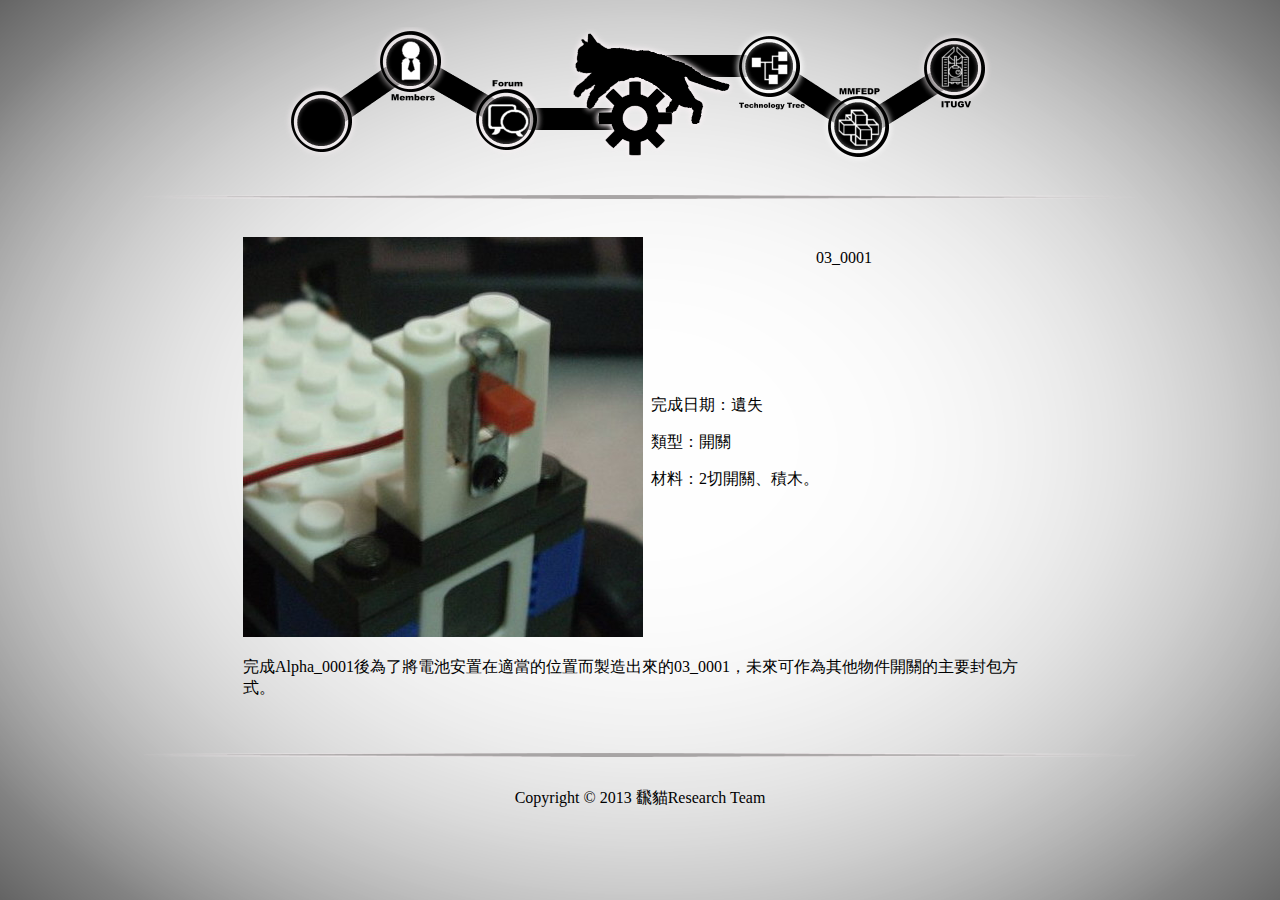
<file: docs/MMFEDP_03_0001.html>
<!DOCTYPE html PUBLIC "-//W3C//DTD XHTML 1.0 Transitional//EN" "http://www.w3.org/TR/xhtml1/DTD/xhtml1-transitional.dtd">
<html xmlns="http://www.w3.org/1999/xhtml">
<head>
<meta http-equiv="Content-Type" content="text/html; charset=utf-8" />
<title>Fly-Cat Research Team Data Management System</title>
<link href='ico.ico' rel='bookmark'/>
<link href='ico.ico' rel='shortcut icon'/>
<link href='ico.ico' rel='icon' type='image/gif'/>
</head>
<body bgcolor="white" background="images/Background.png" text="black" link=#3C3C3C vlink=#666666 alink=#CCCCCC bgproperties="fixed" style="background-repeat:no-repeat;background-attachment:fixed;background-position:center center">
<div align="center">
  <table>
    <tr>
      <td><p align="center"><span style="font-size:28pt;"><img src="images/logo.png" alt="" width="800" height="137" border="0" usemap="#Map" /></span></p>
        <p align="center">
          <map name="Map" id="Map">
            <area shape="circle" coords="171,35,28" href="#" alt="members" />
            <area shape="circle" coords="267,91,28" href="#" target="forum/index.php" alt="forum" />
            <area shape="circle" coords="714,41,28" href="#" alt="itugv" />
            <area shape="circle" coords="619,99,28" href="MMFEDP.html" alt="MMFEDP" />
            <area shape="circle" coords="530,39,28" href="#" alt="technologytree" />
            <area shape="circle" coords="394,68,69" href="index.html" alt="homepage" />
          </map>
      <img src="images/line.png" width="1000" height="34" /></p></td>
    </tr>
    <tr>
      <td><div align="center">
        <table width="800" border="0">
    <tr>
      <td width="404" rowspan="2"><a target="_blank" href="images/database/03_0001.jpg"><img src="images/database/03_0001.jpg" width="400" height="400" /></a></td>
      <td width="386"><div align="center">03_0001</div></td>
    </tr>
    <tr>
      <td><p>完成日期：遺失</p>
        <p>類型：開關</p>
        <p>材料：2切開關、積木。</p>
<p>&nbsp;</p></td>
    </tr>
    <tr>
      <td colspan="2"><p>完成Alpha_0001後為了將電池安置在適當的位置而製造出來的03_0001，未來可作為其他物件開關的主要封包方式。</p></td>
    </tr>
  </table>
      </div></td>
    </tr>
    <tr>
      <td><div align="center">
        <p><img src="images/line.png" width="1000" height="34" /></p>
        <p>Copyright © 2013 飜貓Research Team</p>
      </div></td>
    </tr>
  </table>
</div>
</body>
</html>
</file>
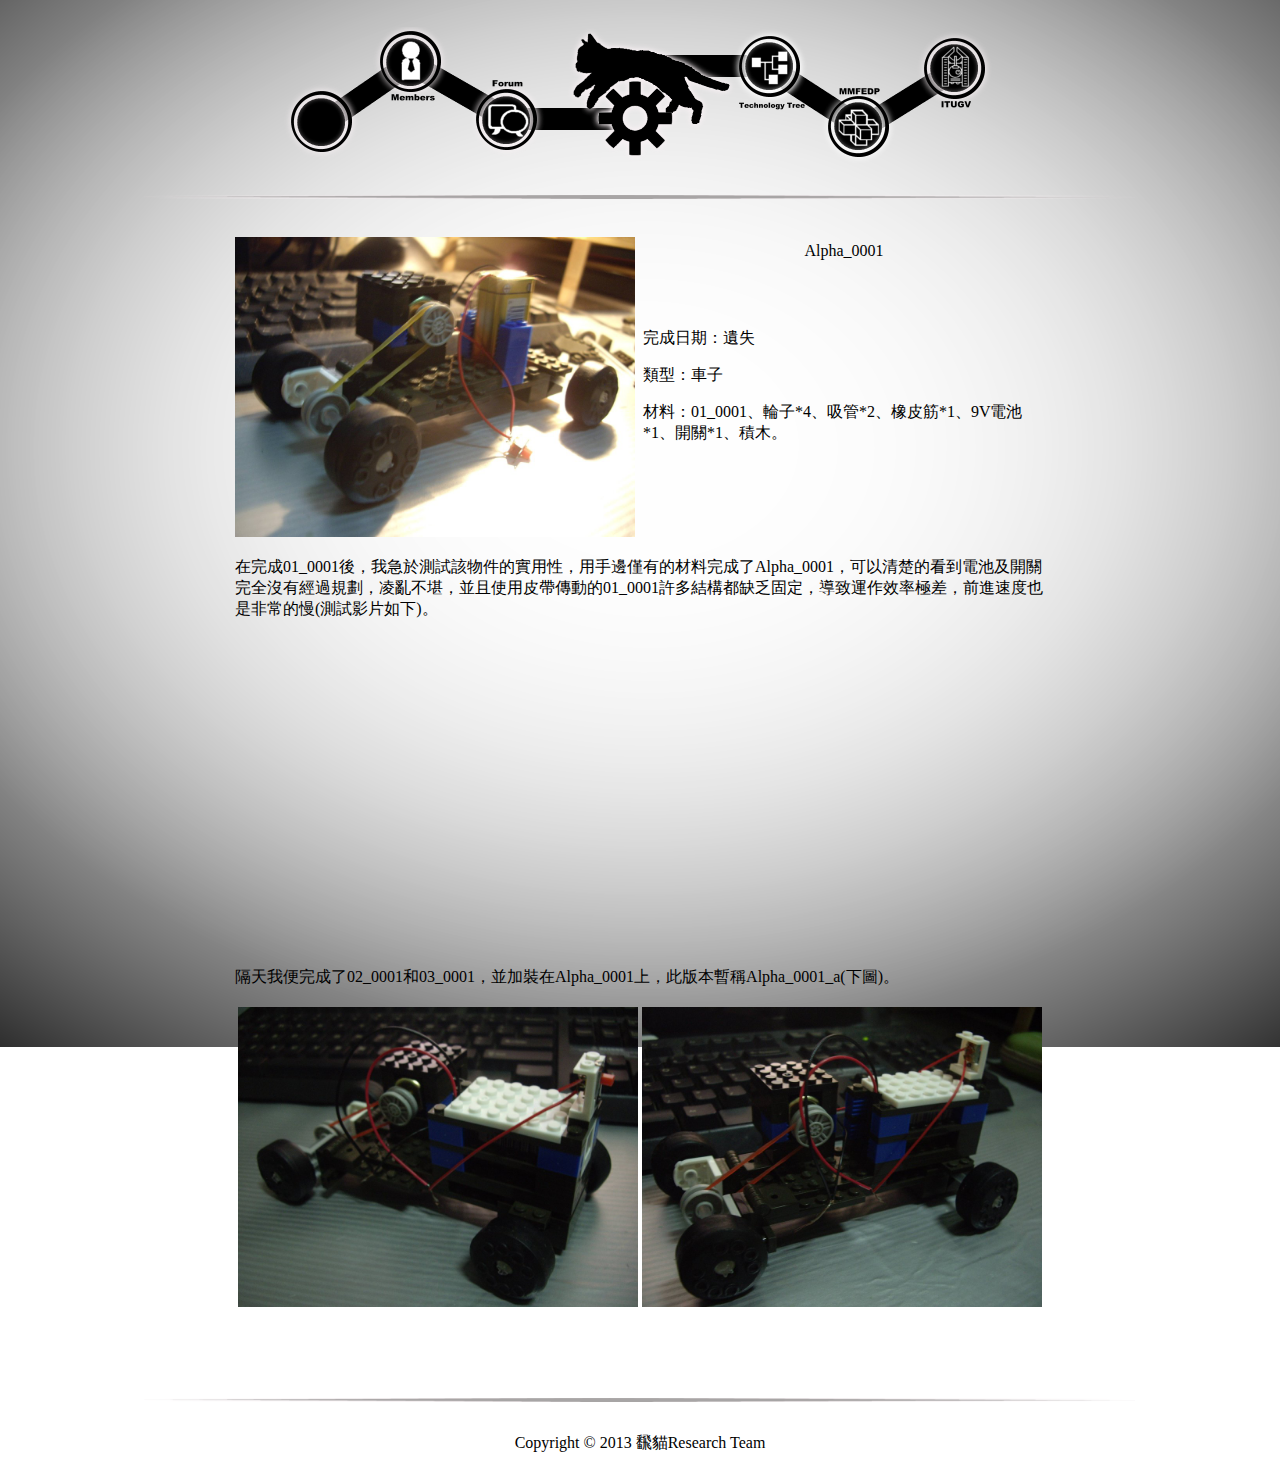
<file: docs/MMFEDP_Alpha_0001.html>
<!DOCTYPE html PUBLIC "-//W3C//DTD XHTML 1.0 Transitional//EN" "http://www.w3.org/TR/xhtml1/DTD/xhtml1-transitional.dtd">
<html xmlns="http://www.w3.org/1999/xhtml">
<head>
<meta http-equiv="Content-Type" content="text/html; charset=utf-8" />
<title>Fly-Cat Research Team Data Management System</title>
<link href='ico.ico' rel='bookmark'/>
<link href='ico.ico' rel='shortcut icon'/>
<link href='ico.ico' rel='icon' type='image/gif'/>
</head>
<body bgcolor="white" background="images/Background.png" text="black" link=#3C3C3C vlink=#666666 alink=#CCCCCC bgproperties="fixed" style="background-repeat:no-repeat;background-attachment:fixed;background-position:center center">
<div align="center">
  <table>
    <tr>
      <td><p align="center"><span style="font-size:28pt;"><img src="images/logo.png" alt="" width="800" height="137" border="0" usemap="#Map" /></span></p>
        <p align="center">
          <map name="Map" id="Map">
            <area shape="circle" coords="171,35,28" href="#" alt="members" />
            <area shape="circle" coords="267,91,28" href="#" target="forum/index.php" alt="forum" />
            <area shape="circle" coords="714,41,28" href="#" alt="itugv" />
            <area shape="circle" coords="619,99,28" href="MMFEDP.html" alt="MMFEDP" />
            <area shape="circle" coords="530,39,28" href="#" alt="technologytree" />
            <area shape="circle" coords="394,68,69" href="index.html" alt="homepage" />
          </map>
      <img src="images/line.png" width="1000" height="34" /></p></td>
    </tr>
    <tr>
      <td><div align="center">
        <table width="800" border="0">
    <tr>
      <td width="404" rowspan="2"><a target="_blank" href="images/database/Alpha_0001.jpg"><img src="images/database/Alpha_0001.jpg" width="400" height="300" /></a></td>
      <td width="410"><div align="center">Alpha_0001</div></td>
    </tr>
    <tr>
      <td><p>完成日期：遺失</p>
        <p>類型：車子 </p>
        <p>材料：01_0001、輪子*4、吸管*2、橡皮筋*1、9V電池*1、開關*1、積木。</p>
<p>&nbsp;</p></td>
    </tr>
    <tr>
      <td colspan="2"><p>在完成01_0001後，我急於測試該物件的實用性，用手邊僅有的材料完成了Alpha_0001，可以清楚的看到電池及開關完全沒有經過規劃，凌亂不堪，並且使用皮帶傳動的01_0001許多結構都缺乏固定，導致運作效率極差，前進速度也是非常的慢(測試影片如下)。</p>
        <p>
          <iframe width="420" height="315" src="http://www.youtube.com/embed/Hul-ID3cfis" frameborder="0" allowfullscreen></iframe>
        </p>
        <p>隔天我便完成了02_0001和03_0001，並加裝在Alpha_0001上，此版本暫稱Alpha_0001_a(下圖)。 </p>
        <table width="800" border="0">
          <tr>
            <td><a target="_blank" href="images/database/Alpha_0001_a_1.jpg"><img src="images/database/Alpha_0001_a_1.jpg" width="400" height="300" /></a></td>
            <td><a target="_blank" href="images/database/Alpha_0001_a_2.jpg"><img src="images/database/Alpha_0001_a_2.jpg" alt="" width="400" height="300" /></a></td>
          </tr>
        </table>
        <a target="_blank" href="images/database/Alpha_0001_a_2.jpg"></a>
      <p>&nbsp;</p></td>
    </tr>
  </table>
      </div></td>
    </tr>
    <tr>
      <td><div align="center">
        <p><img src="images/line.png" width="1000" height="34" /></p>
        <p>Copyright © 2013 飜貓Research Team</p>
      </div></td>
    </tr>
  </table>
</div>
</body>
</html>
</file>
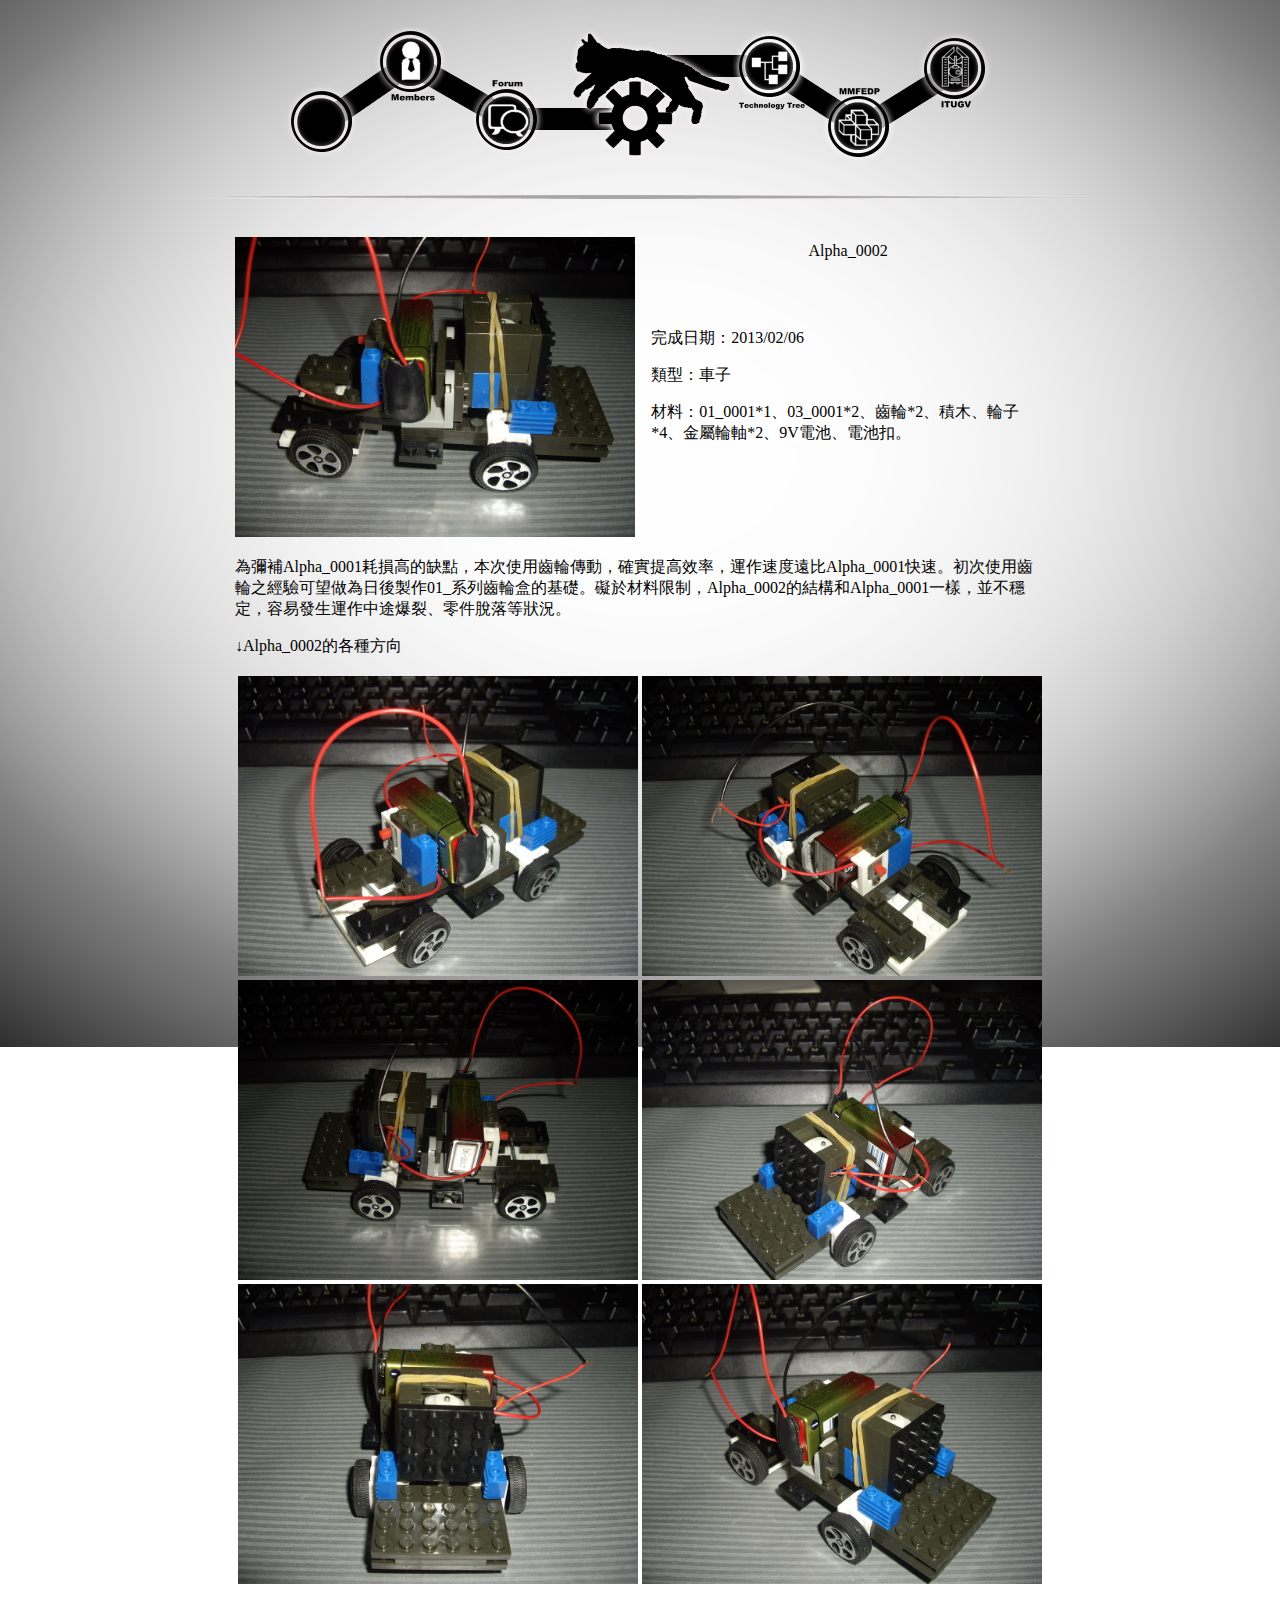
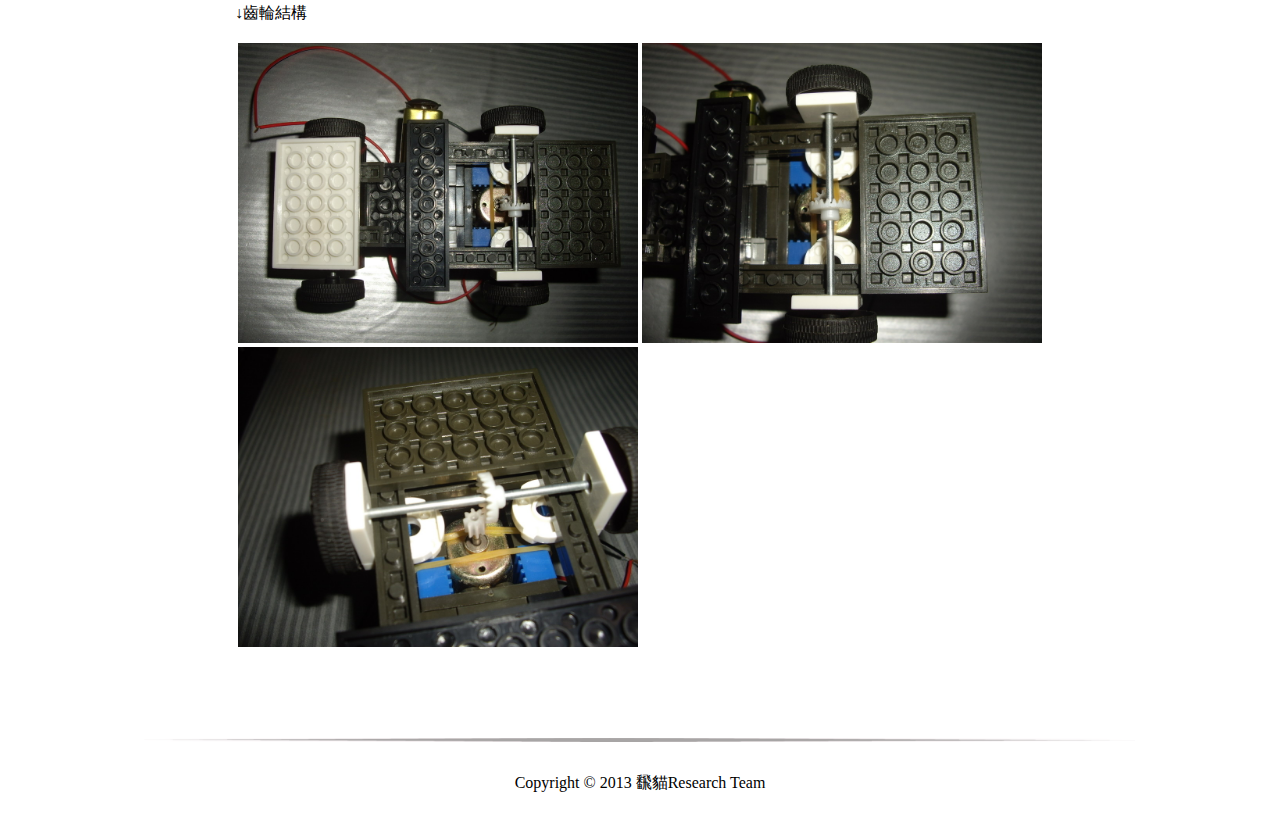
<file: docs/MMFEDP_Alpha_0002.html>
<!DOCTYPE html PUBLIC "-//W3C//DTD XHTML 1.0 Transitional//EN" "http://www.w3.org/TR/xhtml1/DTD/xhtml1-transitional.dtd">
<html xmlns="http://www.w3.org/1999/xhtml">
<head>
<meta http-equiv="Content-Type" content="text/html; charset=utf-8" />
<title>Fly-Cat Research Team Data Management System</title>
<link href='ico.ico' rel='bookmark'/>
<link href='ico.ico' rel='shortcut icon'/>
<link href='ico.ico' rel='icon' type='image/gif'/>
</head>
<body bgcolor="white" background="images/Background.png" text="black" link=#3C3C3C vlink=#666666 alink=#CCCCCC bgproperties="fixed" style="background-repeat:no-repeat;background-attachment:fixed;background-position:center center">
<div align="center">
  <table>
    <tr>
      <td><p align="center"><span style="font-size:28pt;"><img src="images/logo.png" alt="" width="800" height="137" border="0" usemap="#Map" /></span></p>
        <p align="center">
          <map name="Map" id="Map">
            <area shape="circle" coords="171,35,28" href="#" alt="members" />
            <area shape="circle" coords="267,91,28" href="#" target="forum/index.php" alt="forum" />
            <area shape="circle" coords="714,41,28" href="#" alt="itugv" />
            <area shape="circle" coords="619,99,28" href="MMFEDP.html" alt="MMFEDP" />
            <area shape="circle" coords="530,39,28" href="#" alt="technologytree" />
            <area shape="circle" coords="394,68,69" href="index.html" alt="homepage" />
          </map>
      <img src="images/line.png" width="1000" height="34" /></p></td>
    </tr>
    <tr>
      <td><div align="center">
        <table width="800" border="0">
    <tr>
      <td width="404" rowspan="2"><a target="_blank" href="images/database/Alpha_0002_01.jpg"><img src="images/database/Alpha_0002_01.jpg" width="400" height="300" /></a></td>
      <td width="386"><div align="center">Alpha_0002</div></td>
    </tr>
    <tr>
      <td><p>完成日期：2013/02/06</p>
        <p>類型：車子</p>
        <p>材料：01_0001*1、03_0001*2、齒輪*2、積木、輪子*4、金屬輪軸*2、9V電池、電池扣。</p>
<p>&nbsp;</p></td>
    </tr>
    <tr>
      <td colspan="2"><p>為彌補Alpha_0001耗損高的缺點，本次使用齒輪傳動，確實提高效率，運作速度遠比Alpha_0001快速。初次使用齒輪之經驗可望做為日後製作01_系列齒輪盒的基礎。礙於材料限制，Alpha_0002的結構和Alpha_0001一樣，並不穩定，容易發生運作中途爆裂、零件脫落等狀況。</p>
        <p>↓Alpha_0002的各種方向</p>
        <table width="800" border="0">
          <tr>
            <td><a target="_blank" href="images/database/Alpha_0002_02.jpg"><img src="images/database/Alpha_0002_02.jpg" width="400" height="300" /></a></td>
            <td><a target="_blank" href="images/database/Alpha_0002_03.jpg"><img src="images/database/Alpha_0002_03.jpg" width="400" height="300" /></a></td>
          </tr>
          <tr>
            <td><a target="_blank" href="images/database/Alpha_0002_04.jpg"><img src="images/database/Alpha_0002_04.jpg" width="400" height="300" /></a></td>
            <td><a target="_blank" href="images/database/Alpha_0002_05.jpg"><img src="images/database/Alpha_0002_05.jpg" width="400" height="300" /></a></td>
          </tr>
          <tr>
            <td><a target="_blank" href="images/database/Alpha_0002_06.jpg"><img src="images/database/Alpha_0002_06.jpg" width="400" height="300" /></a></td>
            <td><a target="_blank" href="images/database/Alpha_0002_07.jpg"><img src="images/database/Alpha_0002_07.jpg" width="400" height="300" /></a></td>
          </tr>
        </table>
      <p>↓齒輪結構</p>
      <table width="800" border="0">
        <tr>
          <td><a target="_blank" href="images/database/Alpha_0002_08.jpg"><img src="images/database/Alpha_0002_08.jpg" width="400" height="300" /></a></td>
          <td><a target="_blank" href="images/database/Alpha_0002_09.jpg"><img src="images/database/Alpha_0002_09.jpg" width="400" height="300" /></a></td>
        </tr>
        <tr>
          <td><a target="_blank" href="images/database/Alpha_0002_10.jpg"><img src="images/database/Alpha_0002_10.jpg" width="400" height="300" /></a></td>
          <td>&nbsp;</td>
        </tr>
      </table>
      <p>&nbsp;</p></td>
    </tr>
  </table>
      </div></td>
    </tr>
    <tr>
      <td><div align="center">
        <p><img src="images/line.png" width="1000" height="34" /></p>
        <p>Copyright © 2013 飜貓Research Team</p>
      </div></td>
    </tr>
  </table>
</div>
</body>
</html>
</file>
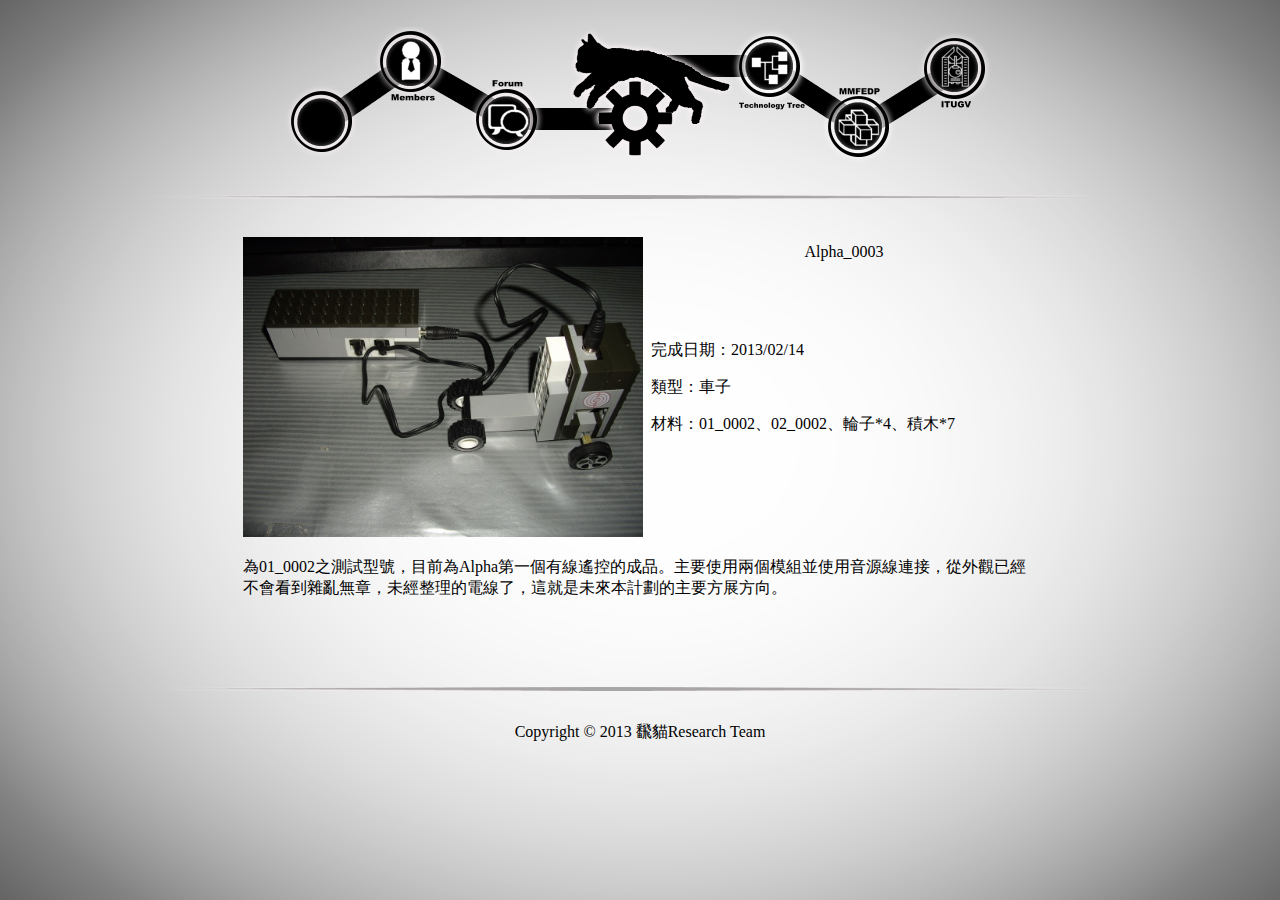
<file: docs/MMFEDP_Alpha_0003.html>
<!DOCTYPE html PUBLIC "-//W3C//DTD XHTML 1.0 Transitional//EN" "http://www.w3.org/TR/xhtml1/DTD/xhtml1-transitional.dtd">
<html xmlns="http://www.w3.org/1999/xhtml">
<head>
<meta http-equiv="Content-Type" content="text/html; charset=utf-8" />
<title>Fly-Cat Research Team Data Management System</title>
<link href='ico.ico' rel='bookmark'/>
<link href='ico.ico' rel='shortcut icon'/>
<link href='ico.ico' rel='icon' type='image/gif'/>
</head>
<body bgcolor="white" background="images/Background.png" text="black" link=#3C3C3C vlink=#666666 alink=#CCCCCC bgproperties="fixed" style="background-repeat:no-repeat;background-attachment:fixed;background-position:center center">
<div align="center">
  <table>
    <tr>
      <td><p align="center"><span style="font-size:28pt;"><img src="images/logo.png" alt="" width="800" height="137" border="0" usemap="#Map" /></span></p>
        <p align="center">
          <map name="Map" id="Map">
            <area shape="circle" coords="171,35,28" href="#" alt="members" />
            <area shape="circle" coords="267,91,28" href="#" target="forum/index.php" alt="forum" />
            <area shape="circle" coords="714,41,28" href="#" alt="itugv" />
            <area shape="circle" coords="619,99,28" href="MMFEDP.html" alt="MMFEDP" />
            <area shape="circle" coords="530,39,28" href="#" alt="technologytree" />
            <area shape="circle" coords="394,68,69" href="index.html" alt="homepage" />
          </map>
      <img src="images/line.png" width="1000" height="34" /></p></td>
    </tr>
    <tr>
      <td><div align="center">
        <table width="800" border="0">
    <tr>
      <td width="404" rowspan="2"><a target="_blank" href="images/database/Alpha_0003.jpg"><img src="images/database/Alpha_0003.jpg" width="400" height="300" /></a></td>
      <td width="386"><div align="center">Alpha_0003</div></td>
    </tr>
    <tr>
      <td><p>完成日期：2013/02/14</p>
        <p>類型：車子</p>
        <p>材料：01_0002、02_0002、輪子*4、積木*7</p>
<p>&nbsp;</p></td>
    </tr>
    <tr>
      <td colspan="2"><p>為01_0002之測試型號，目前為Alpha第一個有線遙控的成品。主要使用兩個模組並使用音源線連接，從外觀已經不會看到雜亂無章，未經整理的電線了，這就是未來本計劃的主要方展方向。</p>
      <p>&nbsp;</p></td>
    </tr>
  </table>
      </div></td>
    </tr>
    <tr>
      <td><div align="center">
        <p><img src="images/line.png" width="1000" height="34" /></p>
        <p>Copyright © 2013 飜貓Research Team</p>
      </div></td>
    </tr>
  </table>
</div>
</body>
</html>
</file>
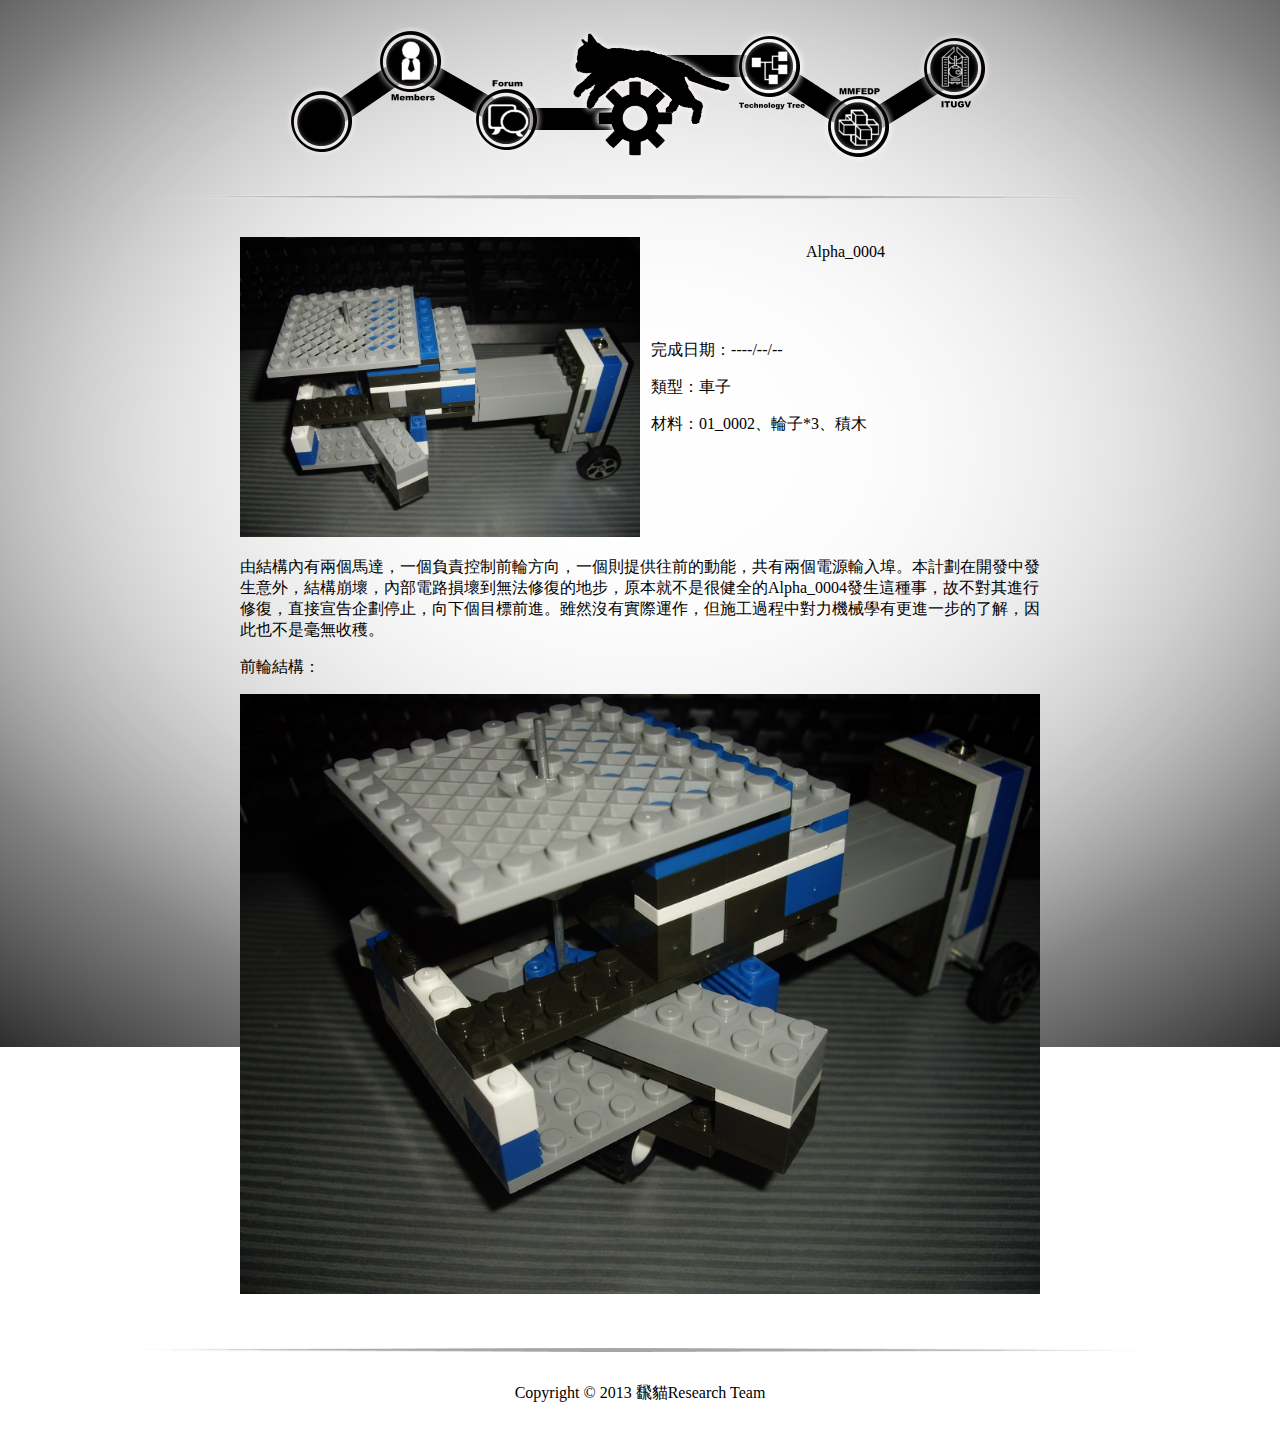
<file: docs/MMFEDP_Alpha_0004.html>
<!DOCTYPE html PUBLIC "-//W3C//DTD XHTML 1.0 Transitional//EN" "http://www.w3.org/TR/xhtml1/DTD/xhtml1-transitional.dtd">
<html xmlns="http://www.w3.org/1999/xhtml">
<head>
<meta http-equiv="Content-Type" content="text/html; charset=utf-8" />
<title>Fly-Cat Research Team Data Management System</title>
<link href='ico.ico' rel='bookmark'/>
<link href='ico.ico' rel='shortcut icon'/>
<link href='ico.ico' rel='icon' type='image/gif'/>
</head>
<body bgcolor="white" background="images/Background.png" text="black" link=#3C3C3C vlink=#666666 alink=#CCCCCC bgproperties="fixed" style="background-repeat:no-repeat;background-attachment:fixed;background-position:center center">
<div align="center">
  <table>
    <tr>
      <td><p align="center"><span style="font-size:28pt;"><img src="images/logo.png" alt="" width="800" height="137" border="0" usemap="#Map" /></span></p>
        <p align="center">
          <map name="Map" id="Map">
            <area shape="circle" coords="171,35,28" href="#" alt="members" />
            <area shape="circle" coords="267,91,28" href="#" target="forum/index.php" alt="forum" />
            <area shape="circle" coords="714,41,28" href="#" alt="itugv" />
            <area shape="circle" coords="619,99,28" href="MMFEDP.html" alt="MMFEDP" />
            <area shape="circle" coords="530,39,28" href="#" alt="technologytree" />
            <area shape="circle" coords="394,68,69" href="index.html" alt="homepage" />
          </map>
      <img src="images/line.png" width="1000" height="34" /></p></td>
    </tr>
    <tr>
      <td><div align="center">
        <table width="800" border="0">
    <tr>
      <td width="404" rowspan="2"><a target="_blank" href="images/database/Alpha_0004.jpg"><img src="images/database/Alpha_0004.jpg" width="400" height="300" /></a></td>
      <td width="386"><div align="center">Alpha_0004</div></td>
    </tr>
    <tr>
      <td><p>完成日期：----/--/--</p>
        <p>類型：車子</p>
        <p>材料：01_0002、輪子*3、積木</p>
<p>&nbsp;</p></td>
    </tr>
    <tr>
      <td colspan="2"><p>由結構內有兩個馬達，一個負責控制前輪方向，一個則提供往前的動能，共有兩個電源輸入埠。本計劃在開發中發生意外，結構崩壞，內部電路損壞到無法修復的地步，原本就不是很健全的Alpha_0004發生這種事，故不對其進行修復，直接宣告企劃停止，向下個目標前進。雖然沒有實際運作，但施工過程中對力機械學有更進一步的了解，因此也不是毫無收穫。</p>
        <p>前輪結構：</p>
      <p><a target="_blank" href="images/database/Alpha_0004_01.jpg"><img src="images/database/Alpha_0004_01.jpg" width="800" height="600" /></a></p></td>
    </tr>
  </table>
      </div></td>
    </tr>
    <tr>
      <td><div align="center">
        <p><img src="images/line.png" width="1000" height="34" /></p>
        <p>Copyright © 2013 飜貓Research Team</p>
      </div></td>
    </tr>
  </table>
</div>
</body>
</html>
</file>
<file: docs/css/style.css>
.BOX {
	width: 300px;
	height: 300px;
	
	position:absolute;
	left:50%;
	top:50%;
	
	margin-top:-150px;
	margin-left:-150px;
}

body {
	background-repeat:no-repeat;
	background-attachment:fixed;
	background-position:center center;
}

#menu {
	width:auto;
	height:auto;
	position:center;
	left:400;
}
</file>
<file: docs/css/members.css>
#apDiv1 {
	position:absolute;
	width:200px;
	height:115px;
	z-index:1;
}
#apDiv2 {
	position:absolute;
	width:200px;
	height:115px;
	z-index:1;
}
#apDiv3 {
	position:absolute;
	width:200px;
	height:115px;
	z-index:1;
}
#apDiv4 {
	position:absolute;
	width:200px;
	height:115px;
	z-index:1;
}
#image1 {
	position:absolute;
	left:50%;
	top:50%;
	margin-top:-150px;
	margin-left:-150px;
	width:auto;
	height:auto;
	z-index:1;
	visibility: visible;
}
#image2 {
	position:absolute;
	left:50%;
	top:50%;
	margin-top:-150px;
	margin-left:-150px;
	width:auto;
	height:auto;
	z-index:2;
	visibility: hidden;
}
#image3 {
	position:absolute;
	left:10px;
	top:180px;
	width:auto;
	height:auto;
	z-index:3;
	visibility: hidden;
}
#image4 {
	position:absolute;
	left:10px;
	top:180px;
	width:auto;
	height:auto;
	z-index:4;
	visibility: hidden;
}
</file>
